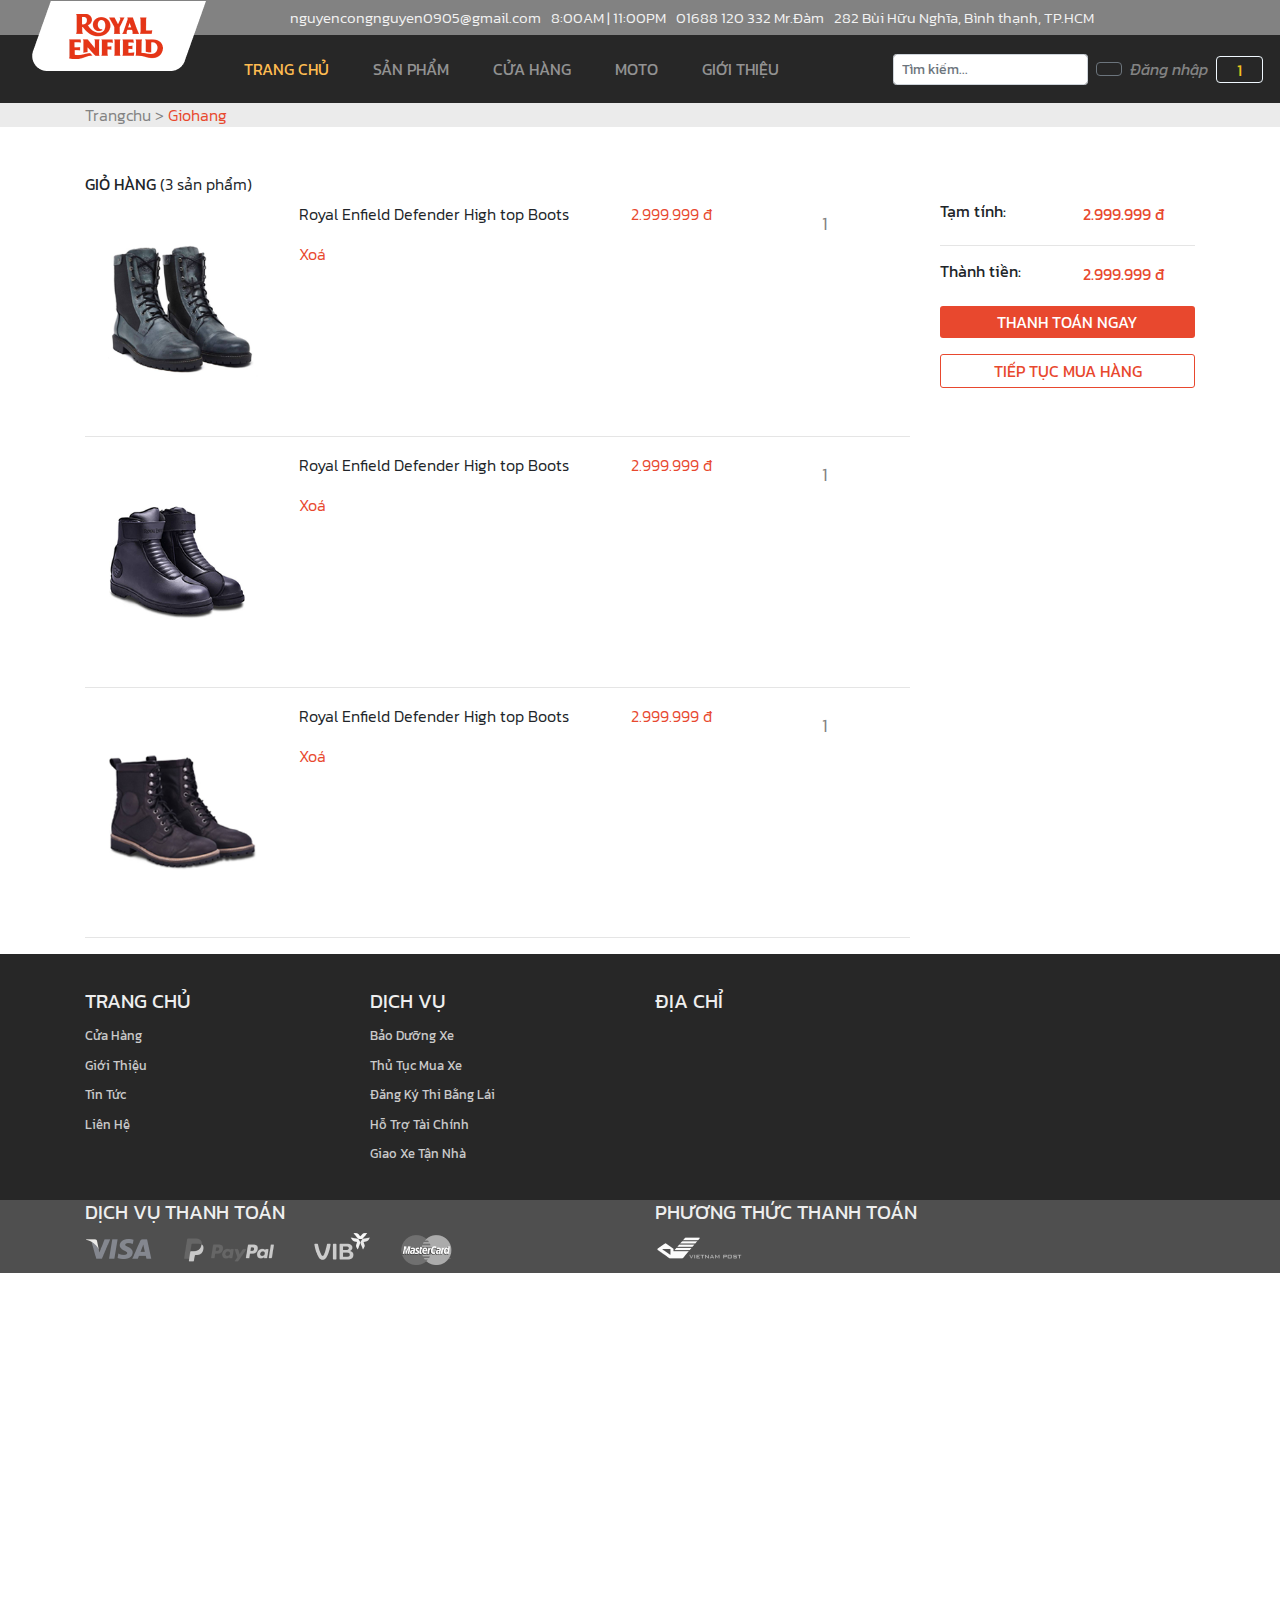
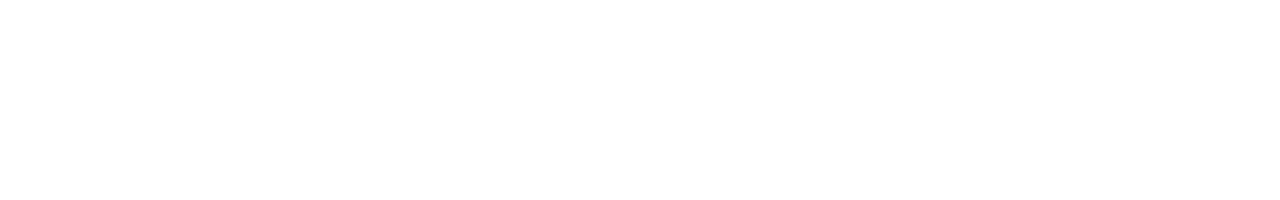
<file: giohang.html>
<!DOCTYPE html>
<html lang="en">

<head>
    <meta charset="UTF-8">
    <meta name="viewport" content="width=device-width, initial-scale=1.0">
    <meta http-equiv="X-UA-Compatible" content="ie=edge">

    <title>Nguyen Cong Nguyen</title>

    <link href="css/bootstrap-4.3.1.css" rel="stylesheet" type="text/css">
    <link href="owlcarousel/assets/owl.carousel.css" rel="stylesheet" type="text/css">
    <link href="owlcarousel/assets/owl.theme.default.css" rel="stylesheet" type="text/css">
    <link href="css/1.css" rel="stylesheet" type="text/css">
    <link rel="stylesheet" href="https://use.fontawesome.com/releases/v5.6.3/css/all.css" integrity="sha384-UHRtZLI+pbxtHCWp1t77Bi1L4ZtiqrqD80Kn4Z8NTSRyMA2Fd33n5dQ8lWUE00s/" crossorigin="anonymous">
    <link href="https://fonts.googleapis.com/css?family=Kanit:300,300i,400,500,700|Saira+Stencil+One&display=swap&subset=vietnamese" rel="stylesheet">
    <!-- đã link font trong bootstrap   -->
</head>

<body>
    <section id="quaylai">
        <div class="container-fluid lienhe container-fluid " >
            <div class="container clearfix">
                <ul class="">
                    <li><i class="fas fa-envelope"></i> <span>nguyencongnguyen0905@gmail.com</span></li>
                    <li><i class="fas fa-clock"> </i><span> 8:00AM | 11:00PM</span></li>
                    <li><i class="fas fa-phone-alt"> </i><span> 01688 120 332 Mr.Đàm</span></li>
                    <li><i class="fas fa-location-arrow"> </i><span> 282 Bùi Hữu Nghĩa, Bình thạnh, TP.HCM</span></li>
                </ul>
            </div>
        </div>
    </section>
    <section id="thanhmenu" class="container-fluid">
        <nav class="navbar navbar-expand-lg navbar-dark bg-den menurs">
            <a class="navbar-brand" href=""><img src="image/logo.png" alt=""></a>
            <button class="navbar-toggler d-lg-none" type="button" data-toggle="collapse" data-target="#collapsibleNavId" aria-controls="collapsibleNavId" aria-expanded="false" aria-label="Toggle navigation">
                            <span class="navbar-toggler-icon"></span>
                        </button>
            <div class="collapse navbar-collapse" id="collapsibleNavId">
                <ul class="navbar-nav mr-auto  mt-2 mt-lg-0">
                    <li class="nav-item active">
                        <a class="nav-link" href="index.html">TRANG CHỦ <span class="sr-only">(current)</span></a>
                    </li>
                    <li class="nav-item">
                        <a class="nav-link" href="sanpham1.html">SẢN PHẨM</a>
                    </li>
                    <li class="nav-item">
                        <a class="nav-link" href="shop1.html">CỬA HÀNG</a>
                    </li>
                    <li class="nav-item">
                        <a class="nav-link" href="#">MOTO</a>
                    </li>
                    <li class="nav-item">
                        <a class="nav-link" href="#">GIỚI THIỆU</a>
                    </li>

                    <!-- <li class="nav-item dropdown">
                                    <a class="nav-link dropdown-toggle" href="#" id="dropdownId" data-toggle="dropdown" aria-haspopup="true" aria-expanded="false">Dropdown</a>
                                    <div class="dropdown-menu" aria-labelledby="dropdownId">
                                        <a class="dropdown-item" href="#">Action 1</a>
                                        <a class="dropdown-item" href="#">Action 2</a>
                                    </div>
                                </li> -->
                </ul>
                <div class="row">
                        <form class="form-inline my-2 my-lg-0 ">
                               
                                        <input class="form-control form-control-sm mr-sm-2 " type="text" placeholder="Tìm kiếm...">
                                        <button class="btn btn-outline-secondary my-2 my-sm-0 " type="submit"><i class="fas fa-search"></i></button>
                                        <div class="dangnhap pl-2 pr-2" id="dangnhap">
                                                <a href="#quaylai"><i>Đăng nhập</i></a></div>
                                        <div class="giohang">
                                            <div class="khunggiohang">
                                                    <a href="giohang.html"  ><i class="fas fa-cart-plus"></i><span> 1</span></a>
                                            </div>
                                        </div>
                               
                                
                        </form>
                </div>


            </div>
        </nav>
    </section>
    <div class="hopthoai p-4 ">
        <p id="close "><i class="fas fa-times position-absolute" id="close"></i></p>
        <div class="row">
            <div class="text-center col-12">
                <h5>Đăng nhập tài khoản</h5>
            </div>
            <div class="col-12">
                <form>
                    <div class="form-group  ">
                        <input type="text" class="form-control-sm form-control" id="formGroupExampleInput" placeholder="Tên đăng nhập">
                        <label for="formGroupExampleInput" class="maudo font-weight-light">email sai định dạng</label>

                    </div>
                    <div class="form-group ">
                        <input type="text" class="form-control-sm form-control" id="formGroupExampleInput2" placeholder="Mật khẩu">
                        <label for="formGroupExampleInput2" class="maudo font-weight-light">mật khẩu chưa đúng</label>
                    </div>
                </form>
            </div>
            <div class="col-lg-6 col-6 col-sm-12 col-12">
                <button type="submit" class="btn btn-danger pl-2">Đăng nhập</button>
                <span class="chua-day-ky ml-3"><a href="#">Đăng ký</a></span>
                <p><a href="#" class="maudo font-weight-light">Quên mật khẩu ?</a></p>
            </div>
            <div class="col-lg-6 col-6 col-sm-12 col-12 login-khac">
                <h6 class="font-weight-light">Hoặc đăng nhập với</h6>
                <p>
                    <span><i class="fab fa-google-plus-g"></i></span>
                    <span><i class="fab fa-facebook-square"></i></span>
                    <span><i class="fab fa-github-square"></i></span>
                </p>
            </div>
        </div>
    </div>
    <section id="dangnhapbg">
        <div id=""></div>
    </section>

    <section class="trang-now" >
        <div class="container">
            <div class=""><p class="font-weight-light"><span class="text-xam">Trangchu ></span> <span class="text-do">Giohang</span></p></div>            
        </div>

    </section>
    <section class="mt-sm-5">
        <div class="container">
            <div class="row">
                <div class="col-12">
                     <h6 >GIỎ HÀNG <span class="font-weight-light">(3 sản phẩm)</span></h6>
                </div>
                <div class="col-md-9 col-sm-12 font-weight-light">
                    <div class="row">
                        <div class="col-lg-3 col-sm-3 col-md-3 col-3">
                            <img src="image/giay1.png" alt="" class="w-100">
                        </div>
                        <div class="col-lg-7 col-sm-7 col-3">
                            <div class="row">
                                    <div class="col-lg-8 col-md-12 col">
                                            <p class="font-weight-light ">Royal Enfield Defender High top Boots</p>
                                            <p class="text-do xoa 	d-md-none d-lg-block ">Xoá</p>
                                    </div>
                                <div class="col-lg-4 col-md-12 text-do">2.999.999 đ</div>
                            </div>
                        </div>
                        <div class="col-lg-2 d-flex soluongbo">
                            <div class="dau-tru p-2"><i class="fas fa-minus "></i></div>
                            <div class="soluong p-2"><p>1</p></div>
                            <div class="dau-cong p-2"><i class="fas  fa-plus"></i></div>
                        </div>

                    </div>
                    <hr>
                    <div class="row">
                            <div class="col-lg-3 col-sm-3 col-md-3 col-3">
                                <img src="image/giay3.png" alt="" class="w-100">
                            </div>
                            <div class="col-lg-7 col-sm-7 col-3">
                                <div class="row">
                                        <div class="col-lg-8 col-md-12 col">
                                                <p class="font-weight-light ">Royal Enfield Defender High top Boots</p>
                                                <p class="text-do xoa 	d-md-none d-lg-block ">Xoá</p>
                                        </div>
                                    <div class="col-lg-4 col-md-12 text-do">2.999.999 đ</div>
                                </div>
                            </div>
                            <div class="col-lg-2 d-flex soluongbo">
                                <div class="dau-tru p-2"><i class="fas fa-minus "></i></div>
                                <div class="soluong p-2"><p>1</p></div>
                                <div class="dau-cong p-2"><i class="fas  fa-plus"></i></div>
                            </div>
    
                        </div>
                        <hr>
                        <div class="row">
                                <div class="col-lg-3 col-sm-3 col-md-3 col-3">
                                    <img src="image/giay2.png" alt="" class="w-100">
                                </div>
                                <div class="col-lg-7 col-sm-7 col-3">
                                    <div class="row">
                                            <div class="col-lg-8 col-md-12 col">
                                                    <p class="font-weight-light ">Royal Enfield Defender High top Boots</p>
                                                    <p class="text-do xoa 	d-md-none d-lg-block ">Xoá</p>
                                            </div>
                                        <div class="col-lg-4 col-md-12 text-do">2.999.999 đ</div>
                                    </div>
                                </div>
                                <div class="col-lg-2 d-flex soluongbo">
                                    <div class="dau-tru p-2"><i class="fas fa-minus "></i></div>
                                    <div class="soluong p-2"><p>1</p></div>
                                    <div class="dau-cong p-2"><i class="fas  fa-plus"></i></div>
                                </div>
        
                            </div>
                            <hr>

                </div>
                <div class="col-md-3 col-sm-12">
                    <div class="row">
                        <div class="col-6"><h6>Tạm tính:</h6></div>
                        <div class="col-6 float-left text-do tam-tinh">2.999.999 đ</div>
                    </div>
                    <hr class="w-100">
                    <div class="row">
                            <div class="col-6"><h6>Thành tiền:</h6></div>
                            <div class="col-6 float-left text-do thanh-tien">2.999.999 đ</div>
                    </div>
                    <div class="box-thanhtoan d-block text-center p-1 mt-3">THANH TOÁN NGAY </div>
                    <div class="box-tieptuc d-block text-center p-1 mt-3"><a href="#">TIẾP TỤC MUA HÀNG</a></div>
                </div>
            </div>
        </div>
    </section>
    <footer id="footer">
        <div class=" footer bg-footer">
            <div class="container-fluid">
                <div class="row">
                        <!-- <div class="col-sm-8 col-lg-6 offset-lg-3 offset-sm-2">
                                <div class="dangky ">
                                    <div class="row">
                                        <p class="col-12">Bạn có muốn là người đầu tiên nhận được những khuyến mại hấp dẫn từ cửa hàng ?</p>
                                        <div class="col-12 col-sm-8">
                                            <div class="box-input">
                                                <input type="text" placeholder="Nhập email của bạn" class="text-secondary nhapemail">
                                            </div>
                                        </div>
                                        <div class="col-12 col-sm-4">
                                            <div class="xacnhan ">
                                                <p>Xác nhận</p>
                                            </div>
                                        </div>
        
                                        <div class="col-12">
                                            <div class="custom-control custom-checkbox mb-3">
                                                <input type="checkbox" class="custom-control-input" id="customCheck" name="example1">
                                                <label class="custom-control-label" for="customCheck">Tôi đồng ý với các điều khoản về đăng ký nhận thông tin. <a href="#" class="fas fa-info-circle"></a>
                                                                     </label>
                                            </div>
                                        </div>
                                    </div>
                                </div>
                        </div> -->
                </div>
                <div class="container">
                        <div class="cacthongtin">
                                <div class="row">
                                    <div class="col-lg-3 col-sm-6 col-6">
                                        <h5>TRANG CHỦ</h5>
                                        <ul>
                                            <li>Cửa Hàng</li>
                                            <li>Giới Thiệu </li>
                                            <li>Tin Tức</li>
                                            <li>Liên Hệ</li>
            
                                        </ul>
                                    </div>
                                    <div class="col-lg-3 col-sm-6 col-6">
                                        <h5>DỊCH VỤ</h5>
                                        <ul>
                                            <li>Bảo Dưỡng Xe</li>
                                            <li>Thủ Tục Mua Xe</li>
                                            <li>Đăng Ký Thi Bằng Lái</li>
                                            <li>Hỗ Trợ Tài Chính</li>
                                            <li>Giao Xe Tận Nhà</li>
                                        </ul>
                                    </div>
                                    <div class="col-lg-6 col-sm-12 col-12">
                                        <h5>ĐỊA CHỈ</h5>
                                        <div class="map">
                                            <iframe src="https://www.google.com/maps/embed?pb=!1m14!1m12!1m3!1d15670.310797249747!2d106.71129648205373!3d10.79940072516294!2m3!1f0!2f0!3f0!3m2!1i1024!2i768!4f13.1!5e0!3m2!1svi!2s!4v1565505904940!5m2!1svi!2s" width="100%" height="100%" frameborder="0"
                                                style="border:0" allowfullscreen></iframe>
                                        </div>
                                    </div>
                                </div>
            
            
                            </div>
                </div>

            </div>

        </div>

    </footer>

    <footer class="thanhtoan">
        <div class="container">
            <div class="row">
                <div class="col-xl-6 col-lg-6 col-md-6 col-sm-12">
                    <h5>DỊCH VỤ THANH TOÁN</h5>
                    <img src="image/footer.png" alt="">
                </div>
                <div class="col-xl-6 col-lg-6 col-md-6 col-sm-12">
                    <h5>PHƯƠNG THỨC THANH TOÁN</h5>
                    <img src="image/footer1.png" alt="">
                </div>
            </div>
        </div>
    </footer>
    <!-- nut quay ve dau -->
    <div class="back-to-top">
        <a href="#dangnhapbg"><i class="fas fa-arrow-circle-up"></i></a>
    </div>
    <!-- ket thuc nut quay ve dau -->

    <script src="js/jquery-3.3.1.min.js"></script>
    <script src="js/popper.min.js"></script>
    <script src="js/bootstrap-4.3.1.js"></script>
    <script src="owlcarousel/owl.carousel.min.js"></script>

    <script src="js/giohang.js"></script>
    <script>
        $('#slider-area').owlCarousel({
            loop: true,
            autoplay: true,

            responsive: {
                0: {
                    items: 1
                },
                600: {
                    items: 1
                },
                1000: {
                    items: 1
                }
            }
        })
        $('.owl-carousel').owlCarousel({
            loop: true,
            autoplay: true,
            responsive: {
                0: {
                    items: 1
                },
                600: {
                    items: 2
                },
                1000: {
                    items: 3
                },
                1100: {
                    items: 4
                },
                1400:{
                    items:5
                }
            }
        })
    </script>
</body>

</html>
</file>
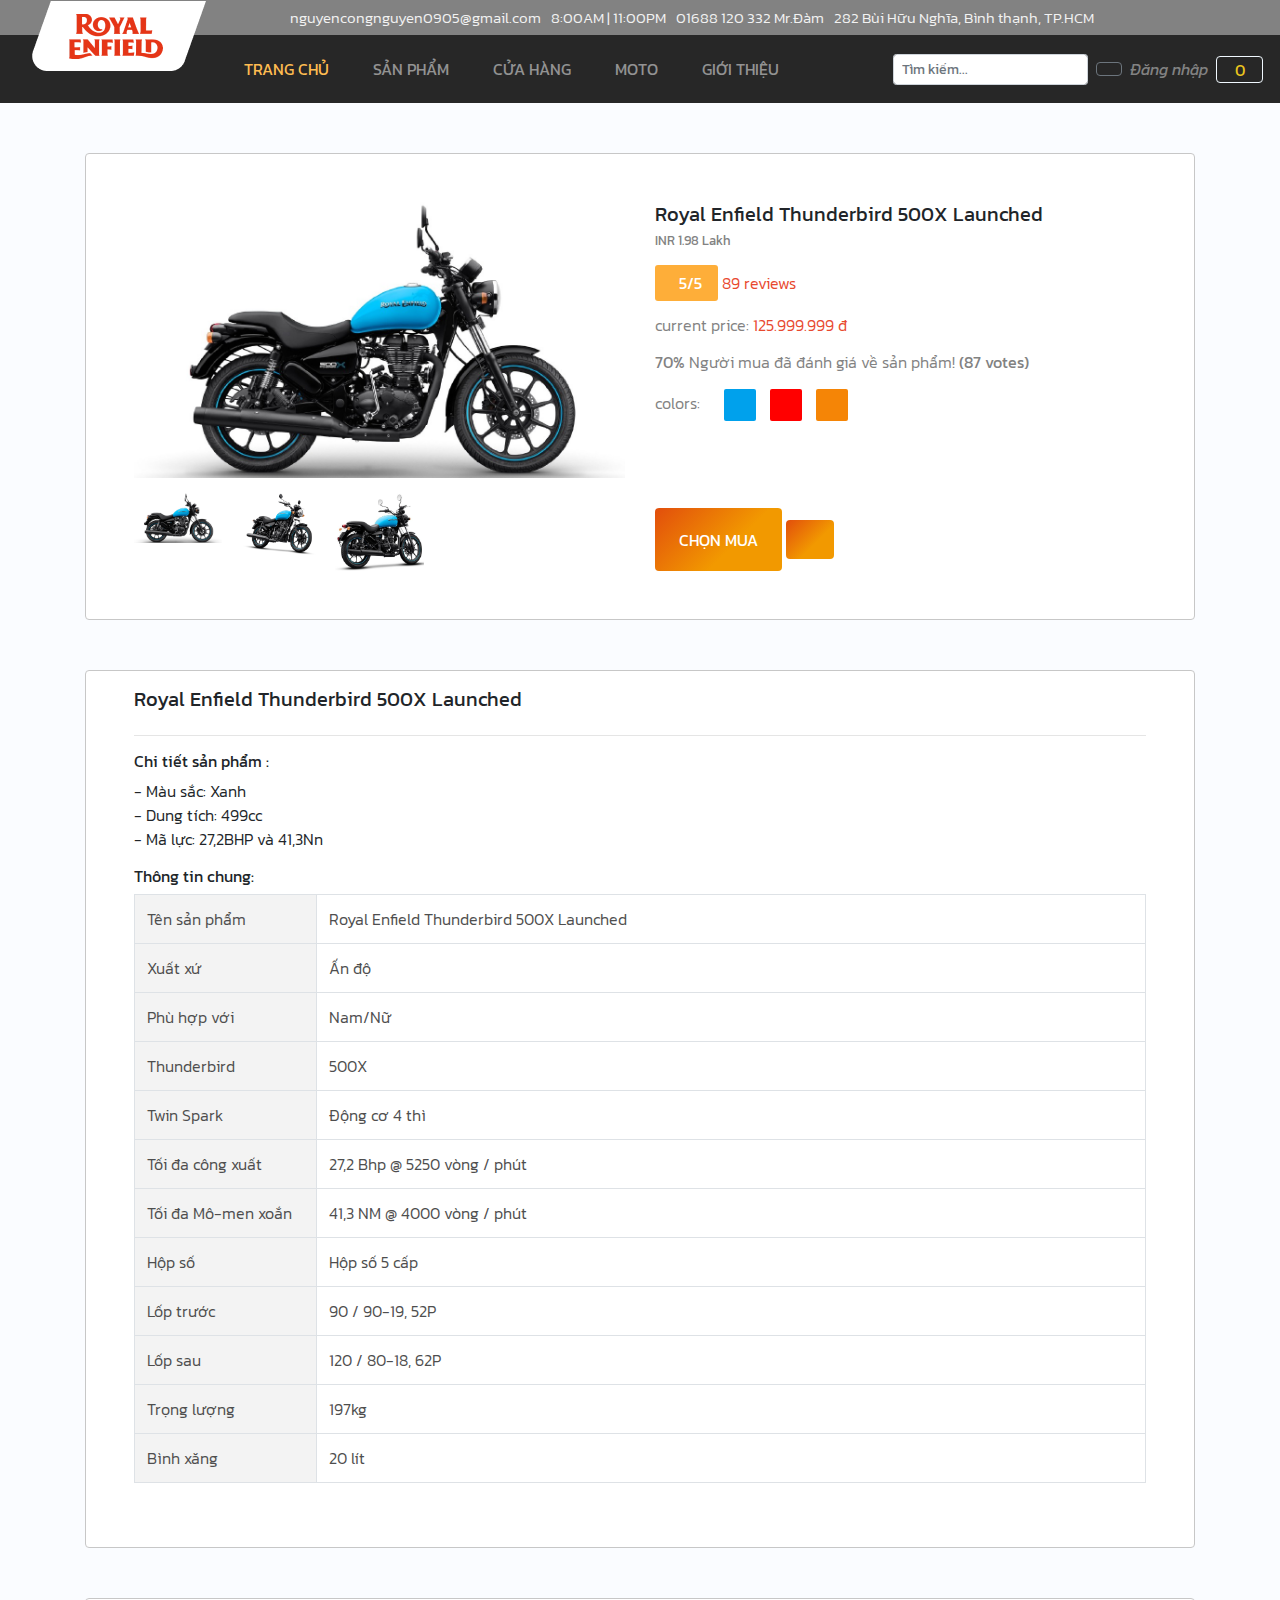
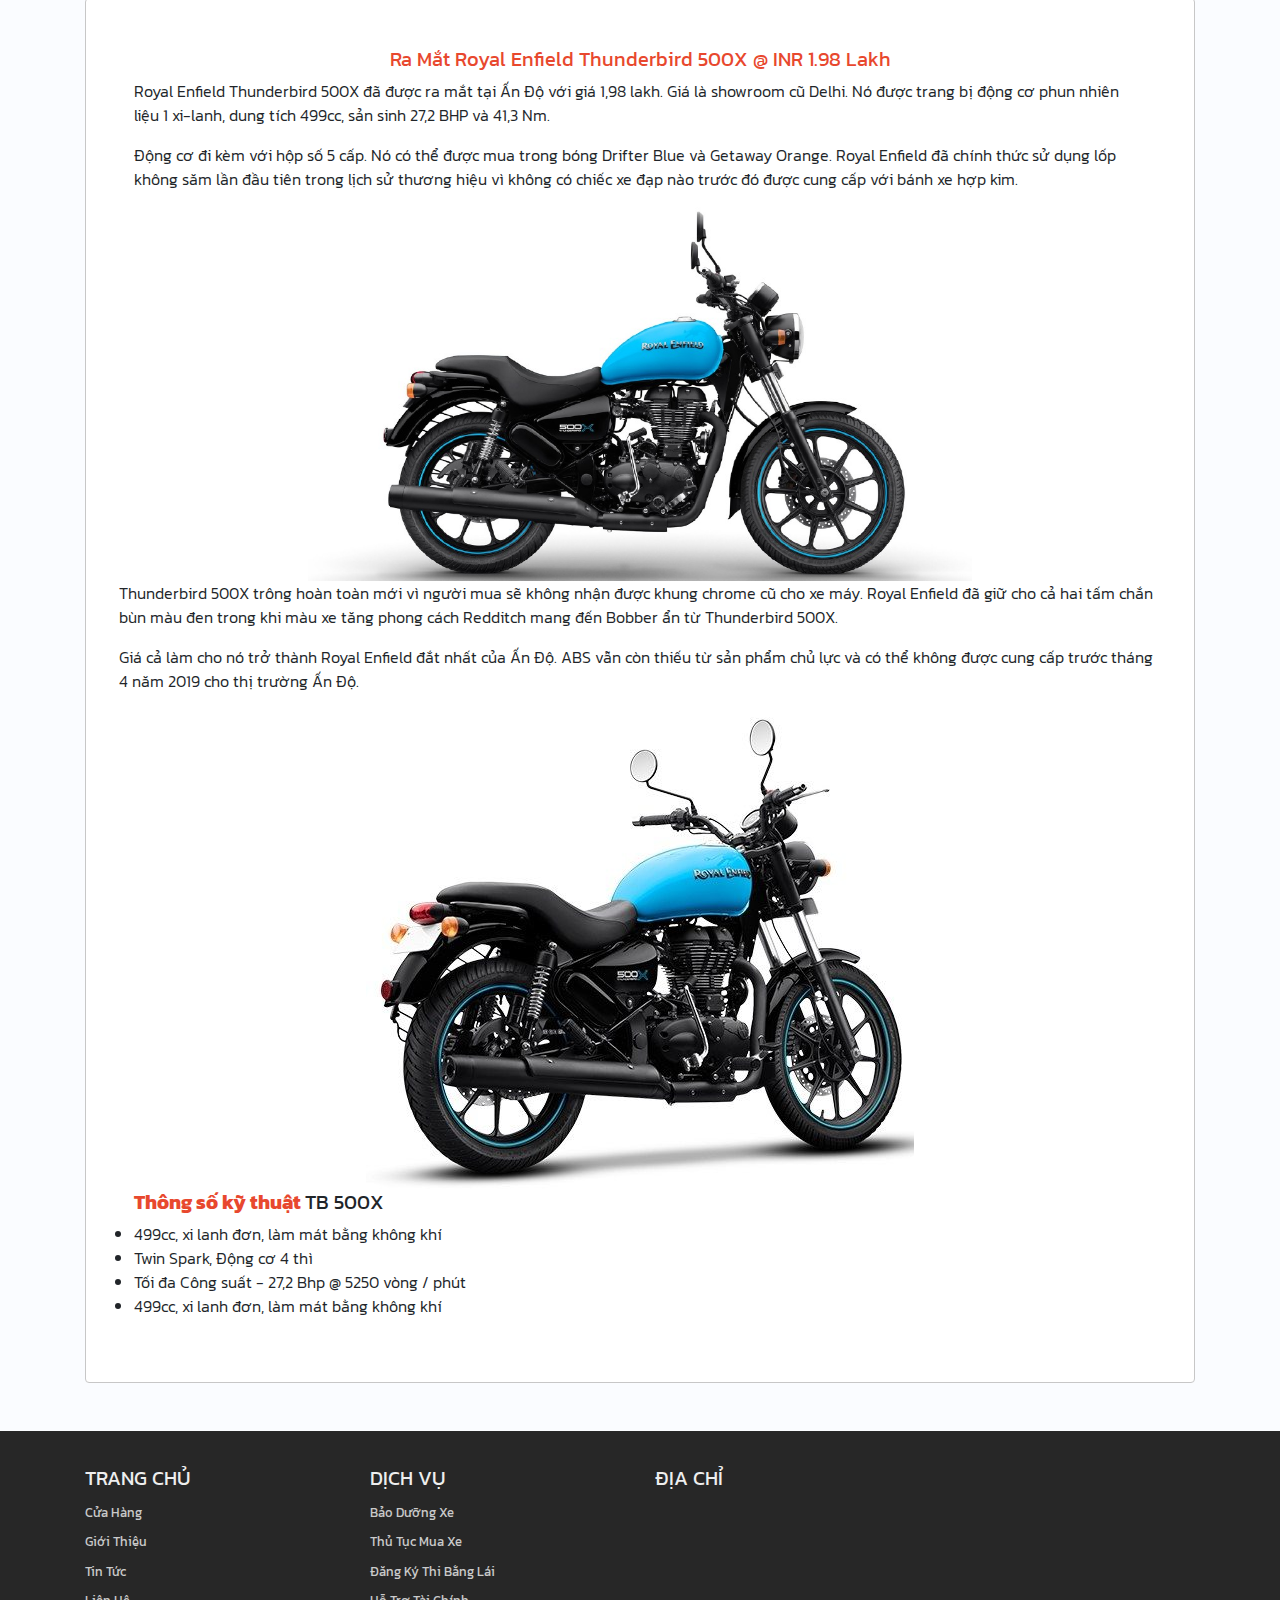
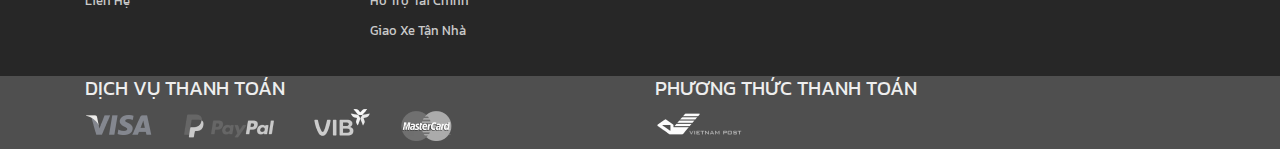
<file: mua-xe-1.html>
<!DOCTYPE html>
<html lang="en">

<head>
    <meta charset="UTF-8">
    <meta name="viewport" content="width=device-width, initial-scale=1.0">
    <meta http-equiv="X-UA-Compatible" content="ie=edge">

    <title>Nguyễn Công Nguyên</title>
    <link href="css/bootstrap-4.3.1.css" rel="stylesheet" type="text/css">
    <link href="owlcarousel/assets/owl.carousel.css" rel="stylesheet" type="text/css">
    <link href="owlcarousel/assets/owl.theme.default.css" rel="stylesheet" type="text/css">
    <link href="css/1.css" rel="stylesheet" type="text/css">
    <link rel="stylesheet" href="https://use.fontawesome.com/releases/v5.6.3/css/all.css" integrity="sha384-UHRtZLI+pbxtHCWp1t77Bi1L4ZtiqrqD80Kn4Z8NTSRyMA2Fd33n5dQ8lWUE00s/" crossorigin="anonymous">
    <link href="https://fonts.googleapis.com/css?family=Kanit:300,300i,400,500,700|Saira+Stencil+One&display=swap&subset=vietnamese" rel="stylesheet">
    <link href="css/detail-product.css" rel="stylesheet" type="text/css" />
    <!-- đã link font trong bootstrap   -->
</head>

<body>
    <section id="quaylai">
        <div class="container-fluid lienhe container-fluid " >
            <div class="container clearfix">
                <ul class="">
                    <li><i class="fas fa-envelope"></i> <span>nguyencongnguyen0905@gmail.com</span></li>
                    <li><i class="fas fa-clock"> </i><span> 8:00AM | 11:00PM</span></li>
                    <li><i class="fas fa-phone-alt"> </i><span> 01688 120 332 Mr.Đàm</span></li>
                    <li><i class="fas fa-location-arrow"> </i><span> 282 Bùi Hữu Nghĩa, Bình thạnh, TP.HCM</span></li>
                </ul>
            </div>
        </div>
    </section>
    <section id="thanhmenu" class="container-fluid">
        <nav class="navbar navbar-expand-lg navbar-dark bg-den menurs">
            <a class="navbar-brand" href=""><img src="image/logo.png" alt=""></a>
            <button class="navbar-toggler d-lg-none" type="button" data-toggle="collapse" data-target="#collapsibleNavId" aria-controls="collapsibleNavId" aria-expanded="false" aria-label="Toggle navigation">
                            <span class="navbar-toggler-icon"></span>
                        </button>
            <div class="collapse navbar-collapse" id="collapsibleNavId">
                <ul class="navbar-nav mr-auto  mt-2 mt-lg-0">
                    <li class="nav-item active">
                        <a class="nav-link" href="index.html">TRANG CHỦ <span class="sr-only">(current)</span></a>
                    </li>
                    <li class="nav-item">
                        <a class="nav-link" href="sanpham1.html">SẢN PHẨM</a>
                    </li>
                    <li class="nav-item">
                        <a class="nav-link" href="shop1.html">CỬA HÀNG</a>
                    </li>
                    <li class="nav-item">
                        <a class="nav-link" href="#">MOTO</a>
                    </li>
                    <li class="nav-item">
                        <a class="nav-link" href="#">GIỚI THIỆU</a>
                    </li>

                    <!-- <li class="nav-item dropdown">
                                    <a class="nav-link dropdown-toggle" href="#" id="dropdownId" data-toggle="dropdown" aria-haspopup="true" aria-expanded="false">Dropdown</a>
                                    <div class="dropdown-menu" aria-labelledby="dropdownId">
                                        <a class="dropdown-item" href="#">Action 1</a>
                                        <a class="dropdown-item" href="#">Action 2</a>
                                    </div>
                                </li> -->
                </ul>
                <div class="row">
                        <form class="form-inline my-2 my-lg-0 ">
                               
                                        <input class="form-control form-control-sm mr-sm-2 " type="text" placeholder="Tìm kiếm...">
                                        <button class="btn btn-outline-secondary my-2 my-sm-0 " type="submit"><i class="fas fa-search"></i></button>
                                        <div class="dangnhap pl-2 pr-2" id="dangnhap">
                                                <a href="#quaylai"><i>Đăng nhập</i></a></div>
                                        <div class="giohang">
                                            <div class="khunggiohang">
                                                    <a href="giohang.html"  ><i class="fas fa-cart-plus"></i><span> 0</span></a>
                                            </div>
                                        </div>
                               
                                
                        </form>
                </div>


            </div>
        </nav>
        
    </section>
    <div class="hopthoai p-4 ">
        <p id="close "><i class="fas fa-times position-absolute" id="close"></i></p>
        <div class="row">
            <div class="text-center col-12">
                <h5>Đăng nhập tài khoản</h5>
            </div>
            <div class="col-12">
                <form>
                    <div class="form-group  ">
                        <input type="text" class="form-control-sm form-control" id="formGroupExampleInput" placeholder="Tên đăng nhập">
                        <label for="formGroupExampleInput" class="maudo font-weight-light">email sai định dạng</label>

                    </div>
                    <div class="form-group ">
                        <input type="text" class="form-control-sm form-control" id="formGroupExampleInput2" placeholder="Mật khẩu">
                        <label for="formGroupExampleInput2" class="maudo font-weight-light">mật khẩu chưa đúng</label>
                    </div>
                </form>
            </div>
            <div class="col-lg-6 col-6 col-sm-12 col-12">
                <button type="submit" class="btn btn-danger pl-2">Đăng nhập</button>
                <span class="chua-day-ky ml-3"><a href="#">Đăng ký</a></span>
                <p><a href="#" class="maudo font-weight-light">Quên mật khẩu ?</a></p>
            </div>
            <div class="col-lg-6 col-6 col-sm-12 col-12 login-khac">
                <h6 class="font-weight-light">Hoặc đăng nhập với</h6>
                <p>
                    <span><i class="fab fa-google-plus-g"></i></span>
                    <span><i class="fab fa-facebook-square"></i></span>
                    <span><i class="fab fa-github-square"></i></span>
                </p>
            </div>
        </div>
    </div>
    <section id="dangnhapbg">
        <div id=""></div>
    </section>

	<div class="container">
		<div class="card">
			<div class="container-fliud">
				<div class="wrapper row">
					<div class="preview col-md-6">
						
						<div class="preview-pic tab-content">
						  <div class="tab-pane active" id="pic-1"><img src="image/mua-xe-xanh-1.jpg" /></div>
						  <div class="tab-pane" id="pic-2"><img src="image/mua-xe-xanh-2.png" /></div>
						  <div class="tab-pane" id="pic-3"><img src="image/mua-xe-xanh-3.jpg" /></div>
						</div>
						<ul class="preview-thumbnail nav nav-tabs"><li class="active"><a data-target="#pic-1" data-toggle="tab"><img src="image/mua-xe-xanh-1.jpg" /></a></li>
						  <li class="active"><a data-target="#pic-2" data-toggle="tab"><img src="image/mua-xe-xanh-2.png" /></a></li>
						  <li><a data-target="#pic-3" data-toggle="tab"><img src="image/mua-xe-xanh-3.jpg" /></a></li>
                          
						 
						</ul>
						
					</div>
					<div class="details col-md-6">
						<h5 class="product-title  ">Royal Enfield Thunderbird 500X Launched<br><small style="font-size:13px;color:var(--mauxam);"> INR 1.98 Lakh</small></h5>
					  <div class="rating">
							<div class="boxrating pl-3 pr-3">
								<p class="mb-0"><i class="fas fa-star mr-2"></i>5/5</p>
							</div>
							<span class="review-no text-do  font-weight-light">89 reviews <i class="fab fa-google-play text-do"></i></span><span class="ml-5"></span> </span>
						</div>
						<h6 class="price text-xam font-weight-light">current price: <span class="text-do">125.999.999 đ</span></h6>
						<p class="vote text-xam font-weight-light"><strong>70%</strong> Người mua đã đánh giá về sản phẩm! <strong>(87 votes)</strong></p>
						<!-- <h6 class="sizes font-weight-light text-xam">Size:
							<span class="size" data-toggle="tooltip" title="small">8</span>
							<span class="size" data-toggle="tooltip" title="medium">9</span>
							<span class="size text-dark" data-toggle="tooltip" title="large">10</span>
							<span class="size" data-toggle="tooltip" title="xtra large">11</span>
						</h6> -->
						<h6 class="colors font-weight-light text-xam">colors:
							<span class="color xanh text-center " data-toggle="tooltip" title="Not In store"> <i class="fas fa-check-circle d-display"></i></span>
							<span class="color do"></span>
							<span class="color den"></span>
						</h6>
						<div class="action">
                            <button class="add-to-cart btn btn-default   d-print-inline-block " id="card-button1" type="button">Chọn mua</button>
                            
							<button class="like btn btn-default"  type="button"><span class="far fa-heart"></span></button>
						</div>
					</div>
				</div>
			</div>
		</div>
	</div>

    <section id="info-product" class="m-5 ">
        <div class="container ">
            <div class="card pt-3">
                <div class="name mb-0"><h5>Royal Enfield Thunderbird 500X Launched</h5></div>
                <hr>
                <h6 class="">Chi tiết sản phẩm :</h6>
                <ul class="font-weight-light chi-tiet">
                    <li>- Màu sắc: Xanh  </li>
                    <li>- Dung tích: 499cc</li>
                    <li>- Mã lực: 27,2BHP và 41,3Nn</li>
                </ul>
                
                <h6 class="">Thông tin chung:</h6>
              <table class="table table-bordered ">
                <div class="table-reponsive font-weight-light">
                        <tbody >
                                <tr class="chung font-weight-light">                             
                                    <td >Tên sản phẩm</td>
                                    <td>Royal Enfield Thunderbird 500X Launched</td>
                                </tr>
                                <tr class="chung font-weight-light">                             
                                        <td >Xuất xứ</td>
                                        <td>Ấn độ</td>
                                </tr>
                                <tr class="chung font-weight-light">                             
                                        <td >Phù hợp với</td>
                                        <td>Nam/Nữ</td>
                                </tr>
                                <tr class="chung font-weight-light">                             
                                        <td >Thunderbird</td>
                                        <td>500X</td>
                                </tr>
                                <tr class="chung font-weight-light">                             
                                        <td >Twin Spark</td>
                                        <td>Động cơ 4 thì</td>
                                </tr>
                                <tr class="chung font-weight-light">                             
                                        <td >Tối đa công xuất</td>
                                        <td> 27,2 Bhp @ 5250 vòng / phút</td>
                                </tr>
                                <tr class="chung font-weight-light">                             
                                        <td >Tối đa Mô-men xoắn</td>
                                        <td> 41,3 NM @ 4000 vòng / phút</td>
                                </tr>
                                <tr class="chung font-weight-light">                             
                                        <td >Hộp số</td>
                                        <td>Hộp số 5 cấp</td>
                                </tr>
                                <tr class="chung font-weight-light">                             
                                        <td >Lốp trước</td>
                                        <td>90 / 90-19, 52P</td>
                                </tr>
                                <tr class="chung font-weight-light">                             
                                        <td >Lốp sau</td>
                                        <td>120 / 80-18, 62P</td>
                                </tr>
                                <tr class="chung font-weight-light">                             
                                        <td >Trọng lượng</td>
                                        <td>197kg</td>
                                </tr>
                                <tr class="chung font-weight-light">                             
                                        <td >Bình xăng</td>
                                        <td>20 lít</td>
                                </tr>
                                
                        </tbody>
                </div>  

              </table>

            </div>
        </div>
    </section>
    <section class="info-chitiet m-5 ">
        <div class="container">
            <div class="card font-weight-light">
                <div class="text-center"><h5 class="text-do">Ra Mắt Royal Enfield Thunderbird 500X @ INR 1.98 Lakh</h5>
                </div>
                <div class="row">
                    <div class="col-md-12">
                            <p>Royal Enfield Thunderbird 500X đã được ra mắt tại Ấn Độ với giá 1,98 lakh. Giá là showroom cũ Delhi. Nó được trang bị động cơ phun nhiên liệu 1 xi-lanh, dung tích 499cc, sản sinh 27,2 BHP và 41,3 Nm.</p>
                            <p>Động cơ đi kèm với hộp số 5 cấp. Nó có thể được mua trong bóng Drifter Blue và Getaway Orange. Royal Enfield đã chính thức sử dụng lốp không săm lần đầu tiên trong lịch sử thương hiệu vì không có chiếc xe đạp nào trước đó được cung cấp với bánh xe hợp kim.</p>
                    </div>
                    <div class="col-md-8 offset-md-2">
                    <img src="image/mua-xe-xanh-1.jpg" alt="" class=" mx-auto d-block">
                    </div>
                    <p>Thunderbird 500X trông hoàn toàn mới vì người mua sẽ không nhận được khung chrome cũ cho xe máy. Royal Enfield đã giữ cho cả hai tấm chắn bùn màu đen trong khi màu xe tăng phong cách Redditch mang đến Bobber ẩn từ Thunderbird 500X.</p>
                    <p>Giá cả làm cho nó trở thành Royal Enfield đắt nhất của Ấn Độ. ABS vẫn còn thiếu từ sản phẩm chủ lực và có thể không được cung cấp trước tháng 4 năm 2019 cho thị trường Ấn Độ.</p>
                    <div class="col-md-8 offset-md-2">
                            <img src="image/mua-xe-xanh-3.jpg" alt="" class=" mx-auto d-block">
                            </div>
                </div>
                <h5><span class="text-do"><strong>Thông số kỹ thuật </strong></span>TB 500X</h5>
                <ul>
                    <li>499cc, xi lanh đơn, làm mát bằng không khí</li>
                    <li>Twin Spark, Động cơ 4 thì</li>
                    <li>Tối đa Công suất - 27,2 Bhp @ 5250 vòng / phút</li>
                    <li>499cc, xi lanh đơn, làm mát bằng không khí</li>
                </ul>
                
                
            </div>
        </div>
    </section>

    <footer id="footer">
        <div class="container-fluid footer bg-footer">
            <div class="container">
                <div class="row">
                </div>
                <div class="cacthongtin">
                    <div class="row">
                        <div class="col-lg-3 col-sm-6 col-6">
                            <h5>TRANG CHỦ</h5>
                            <ul>
                                <li>Cửa Hàng</li>
                                <li>Giới Thiệu </li>
                                <li>Tin Tức</li>
                                <li>Liên Hệ</li>

                            </ul>
                        </div>
                        <div class="col-lg-3 col-sm-6 col-6">
                            <h5>DỊCH VỤ</h5>
                            <ul>
                                <li>Bảo Dưỡng Xe</li>
                                <li>Thủ Tục Mua Xe</li>
                                <li>Đăng Ký Thi Bằng Lái</li>
                                <li>Hỗ Trợ Tài Chính</li>
                                <li>Giao Xe Tận Nhà</li>
                            </ul>
                        </div>
                        <div class="col-lg-6 col-sm-12 col-12">
                            <h5>ĐỊA CHỈ</h5>
                            <div class="map">
                                <iframe src="https://www.google.com/maps/embed?pb=!1m14!1m12!1m3!1d15670.310797249747!2d106.71129648205373!3d10.79940072516294!2m3!1f0!2f0!3f0!3m2!1i1024!2i768!4f13.1!5e0!3m2!1svi!2s!4v1565505904940!5m2!1svi!2s" width="100%" height="100%" frameborder="0"
                                    style="border:0" allowfullscreen></iframe>
                            </div>
                        </div>
                    </div>


                </div>
            </div>

        </div>

    </footer>

    <footer class="thanhtoan">
        <div class="container">
            <div class="row">
                <div class="col-xl-6 col-lg-6 col-md-6 col-sm-12">
                    <h5>DỊCH VỤ THANH TOÁN</h5>
                    <img src="image/footer.png" alt="">
                </div>
                <div class="col-xl-6 col-lg-6 col-md-6 col-sm-12">
                    <h5>PHƯƠNG THỨC THANH TOÁN</h5>
                    <img src="image/footer1.png" alt="">
                </div>
            </div>
        </div>
    </footer>
    <!-- nut quay ve dau -->
    <div class="back-to-top">
        <a href="#dangnhapbg"><i class="fas fa-arrow-circle-up"></i></a>
    </div>
    <!-- ket thuc nut quay ve dau -->

    <script src="js/jquery-3.3.1.min.js"></script>
    <script src="js/popper.min.js"></script>
    <script src="js/bootstrap-4.3.1.js"></script>
    <script src="owlcarousel/owl.carousel.min.js"></script>

    <script>
        $('#slider-area').owlCarousel({
            loop: true,
            autoplay: true,

            responsive: {
                0: {
                    items: 1
                },
                600: {
                    items: 1
                },
                1000: {
                    items: 1
                }
            }
        })
        $('.owl-carousel').owlCarousel({
            loop: true,
            autoplay: true,
            responsive: {
                0: {
                    items: 1
                },
                600: {
                    items: 2
                },
                1000: {
                    items: 4
                },
                1200: {
                    items: 5
                }
            }
        })
    </script>
    <script src="js/2.js"></script>

</body>

</html>
</file>
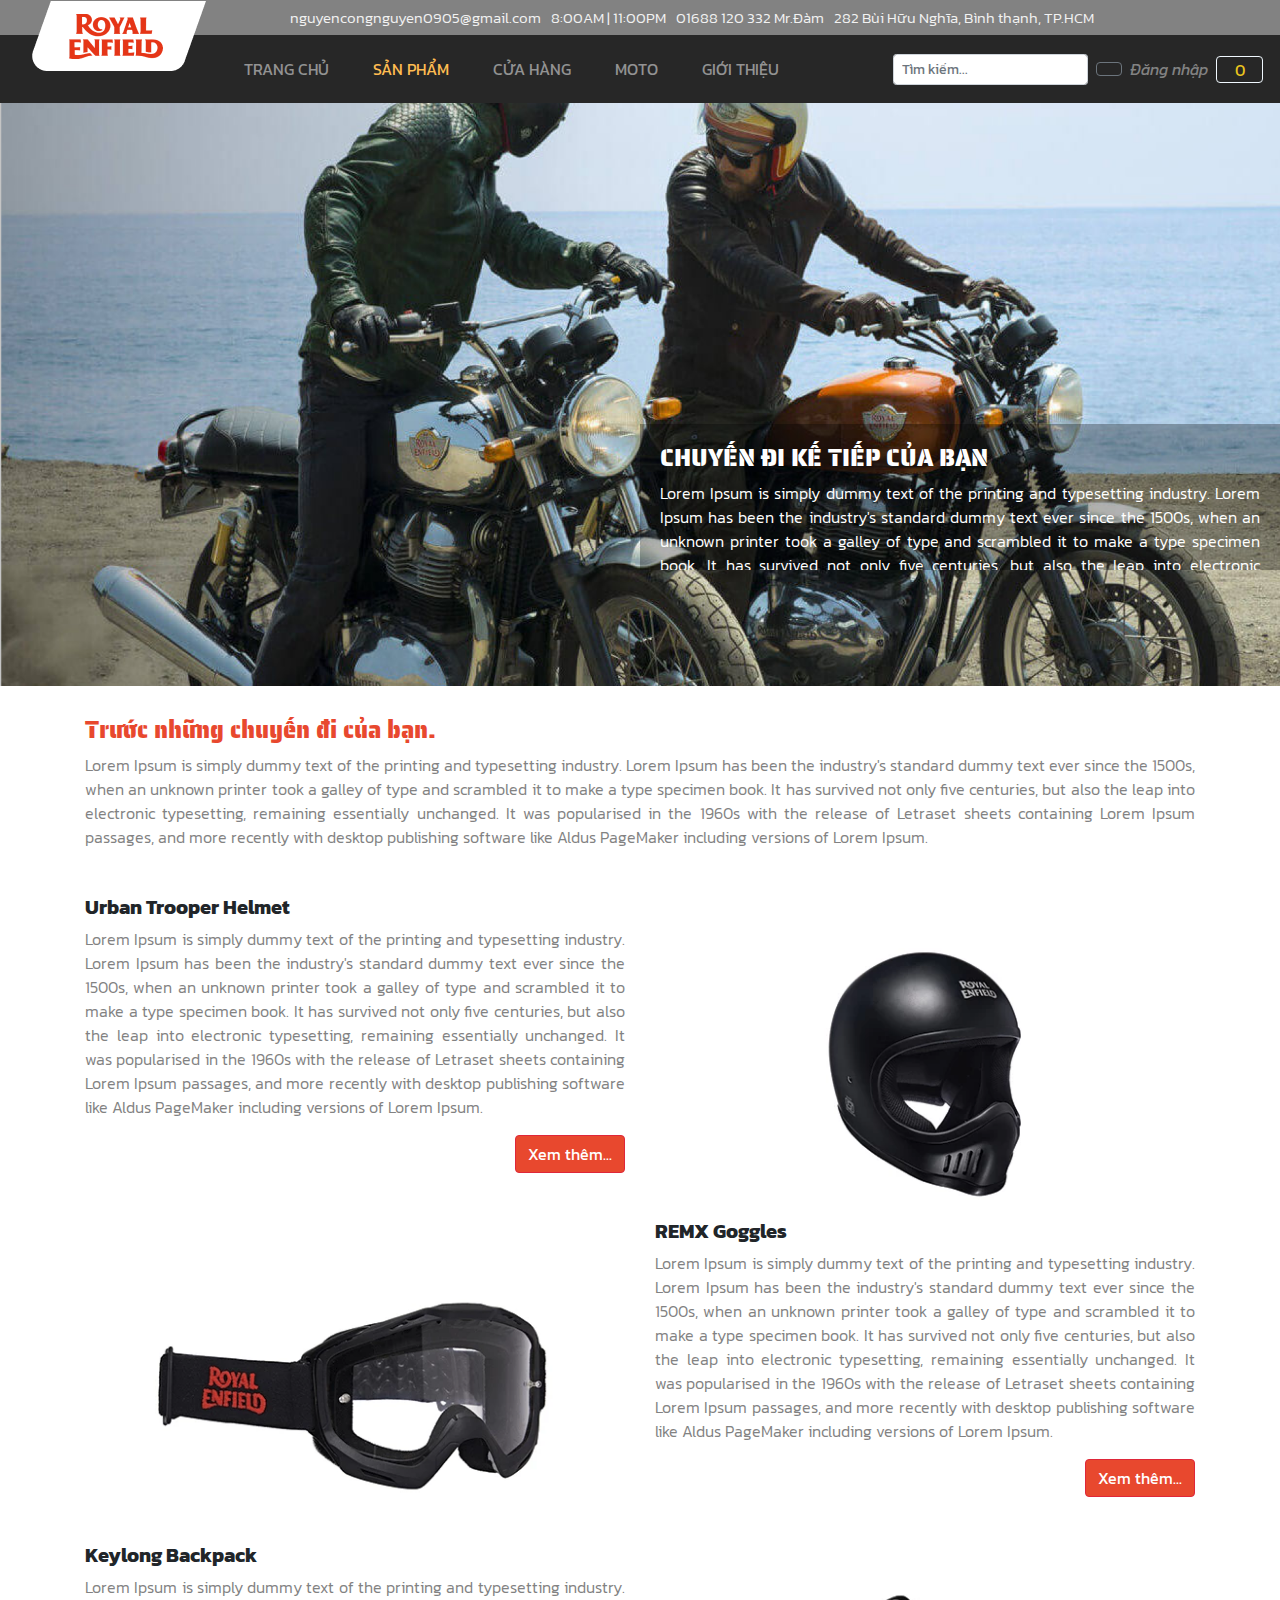
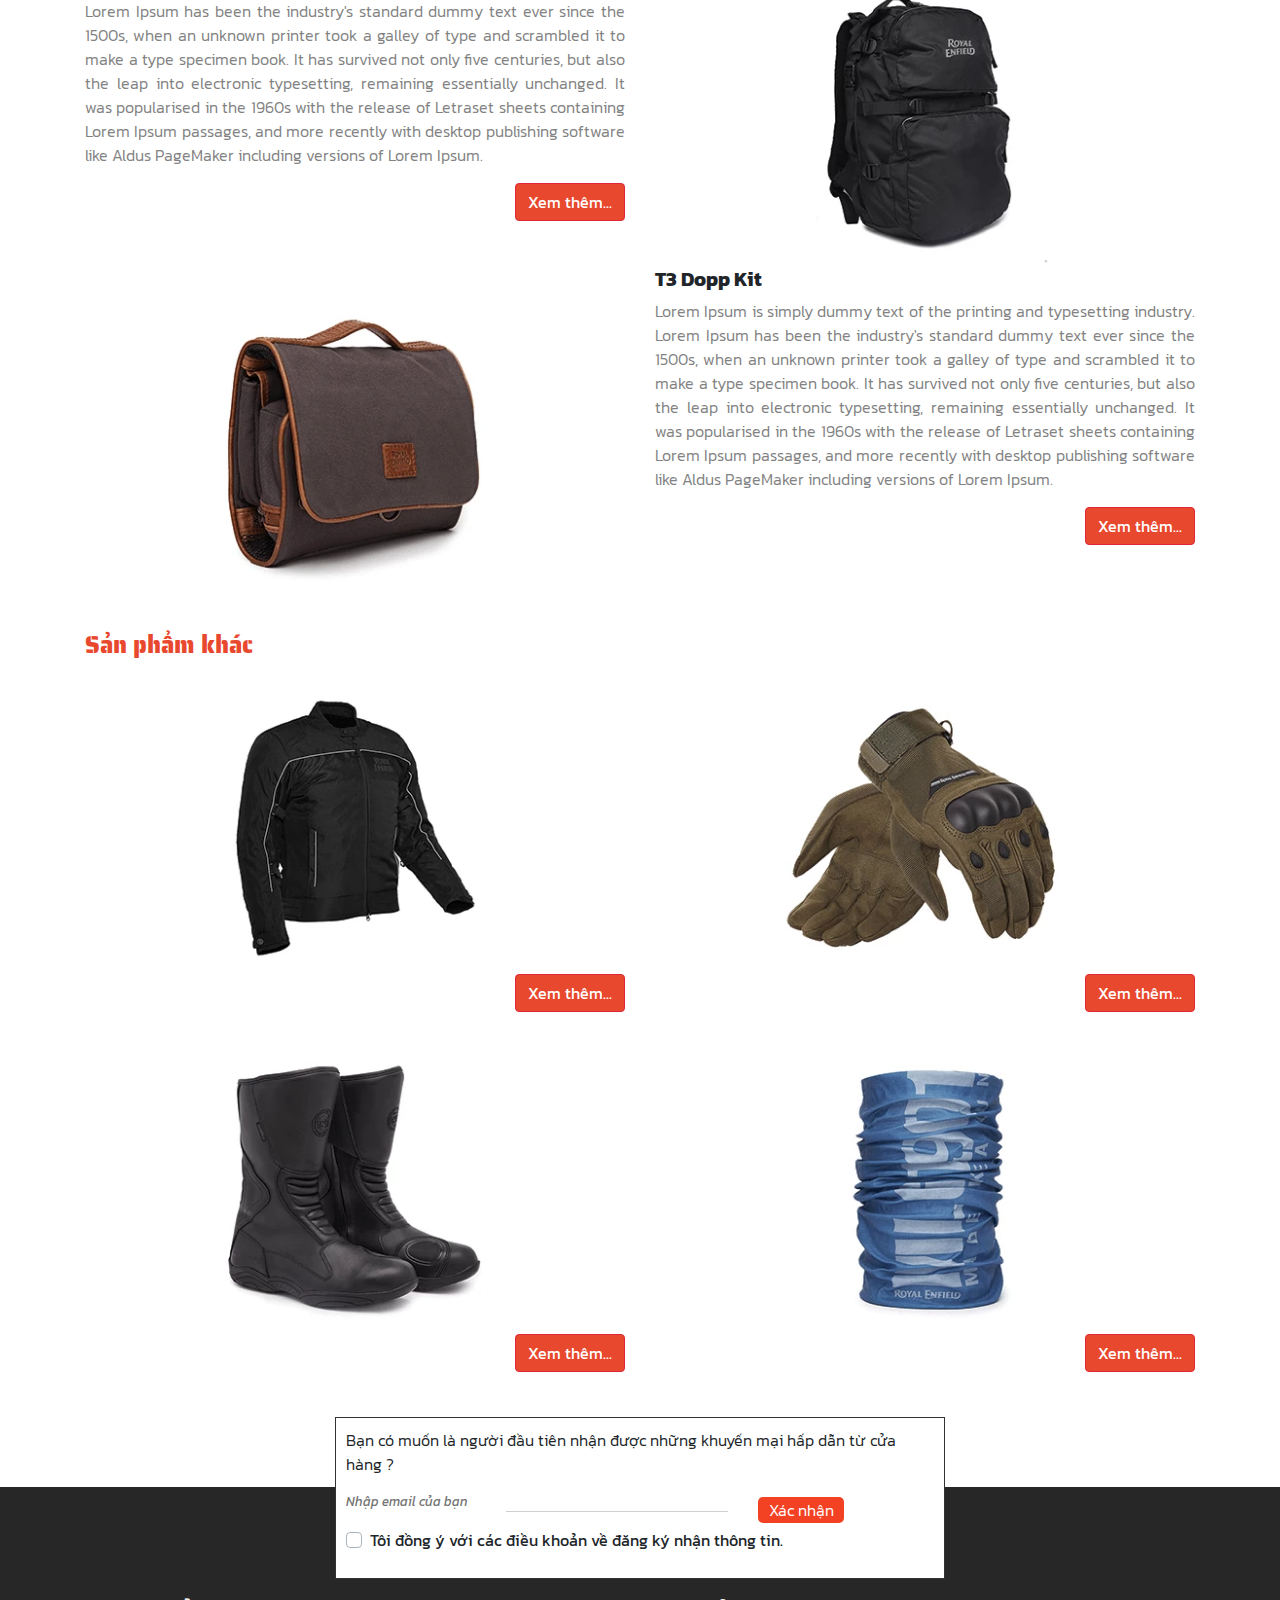
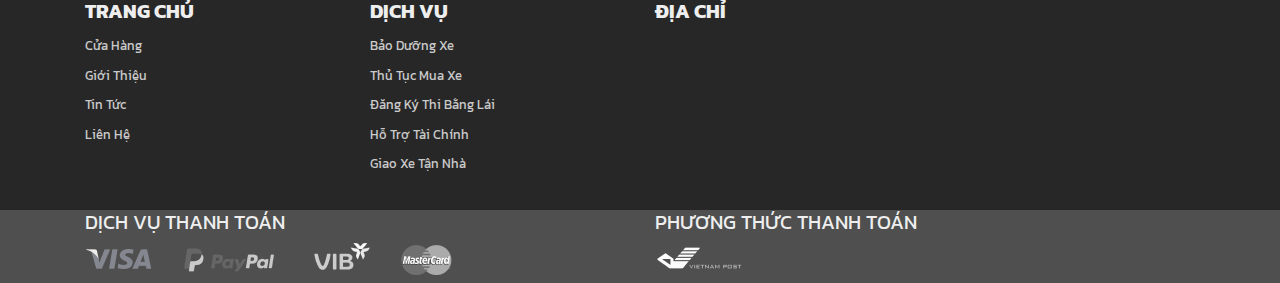
<file: sanpham1.html>
<!DOCTYPE html>
<html lang="en">

<head>
    <meta charset="UTF-8">
    <meta name="viewport" content="width=device-width, initial-scale=1.0">
    <meta http-equiv="X-UA-Compatible" content="ie=edge">

    <title>Cong-nguyen</title>

    <link href="css/bootstrap-4.3.1.css" rel="stylesheet" type="text/css">
    <link href="owlcarousel/assets/owl.carousel.css" rel="stylesheet" type="text/css">
    <link href="owlcarousel/assets/owl.theme.default.css" rel="stylesheet" type="text/css">
    <link href="css/1.css" rel="stylesheet" type="text/css">
	<link href="css/sp.css" rel="stylesheet" type="text/css">
    <link rel="stylesheet" href="https://use.fontawesome.com/releases/v5.6.3/css/all.css" integrity="sha384-UHRtZLI+pbxtHCWp1t77Bi1L4ZtiqrqD80Kn4Z8NTSRyMA2Fd33n5dQ8lWUE00s/" crossorigin="anonymous">
    <link href="https://fonts.googleapis.com/css?family=Kanit:300,300i,400,500,700|Saira+Stencil+One&display=swap&subset=vietnamese" rel="stylesheet">
    <!-- đã link font trong bootstrap   -->
</head>

<body>
    <section id="quaylai">
        <div class="container-fluid lienhe container-fluid " >
            <div class="container clearfix">
                <ul class="">
                    <li><i class="fas fa-envelope"></i> <span>nguyencongnguyen0905@gmail.com</span></li>
                    <li><i class="fas fa-clock"> </i><span> 8:00AM | 11:00PM</span></li>
                    <li><i class="fas fa-phone-alt"> </i><span> 01688 120 332 Mr.Đàm</span></li>
                    <li><i class="fas fa-location-arrow"> </i><span> 282 Bùi Hữu Nghĩa, Bình thạnh, TP.HCM</span></li>
                </ul>
            </div>
        </div>
    </section>
    <section id="thanhmenu" class="container-fluid">
        <nav class="navbar navbar-expand-lg navbar-dark bg-den menurs">
            <a class="navbar-brand" href=""><img src="image/logo.png" alt=""></a>
            <button class="navbar-toggler d-lg-none" type="button" data-toggle="collapse" data-target="#collapsibleNavId" aria-controls="collapsibleNavId" aria-expanded="false" aria-label="Toggle navigation">
                            <span class="navbar-toggler-icon"></span>
                        </button>
            <div class="collapse navbar-collapse" id="collapsibleNavId">
                <ul class="navbar-nav mr-auto  mt-2 mt-lg-0">
                    <li class="nav-item ">
                                <a class="nav-link" href="index.html">TRANG CHỦ <span class="sr-only">(current)</span></a>
                    </li>
                    <li class="nav-item active">
                                <a class="nav-link" href="sanpham1.html">SẢN PHẨM</a>
                    </li>
                    <li class="nav-item">
                                <a class="nav-link" href="shop1.html">CỬA HÀNG</a>
                    </li>
                    <li class="nav-item">
                        <a class="nav-link" href="#">MOTO</a>
                    </li>
                    <li class="nav-item">
                        <a class="nav-link" href="#">GIỚI THIỆU</a>
                    </li>

                    <!-- <li class="nav-item dropdown">
                                    <a class="nav-link dropdown-toggle" href="#" id="dropdownId" data-toggle="dropdown" aria-haspopup="true" aria-expanded="false">Dropdown</a>
                                    <div class="dropdown-menu" aria-labelledby="dropdownId">
                                        <a class="dropdown-item" href="#">Action 1</a>
                                        <a class="dropdown-item" href="#">Action 2</a>
                                    </div>
                                </li> -->
                </ul>
                <div class="row">
                        <form class="form-inline my-2 my-lg-0 ">
                               
                                        <input class="form-control form-control-sm mr-sm-2 " type="text" placeholder="Tìm kiếm...">
                                        <button class="btn btn-outline-secondary my-2 my-sm-0 " type="submit"><i class="fas fa-search"></i></button>
                                        <div class="dangnhap pl-2 pr-2" id="dangnhap">
                                                <a href="#quaylai"><i>Đăng nhập</i></a></div>
                                        <div class="giohang">
                                            <div class="khunggiohang">
                                                    <i class="fas fa-cart-plus"></i><span> 0</span>
                                            </div>
                                        </div>
                               
                                
                        </form>
                </div>


            </div>
        </nav>
    </section>
    <div class="hopthoai p-4 ">
        <p id="close "><i class="fas fa-times position-absolute" id="close"></i></p>
        <div class="row">
            <div class="text-center col-12">
                <h5>Đăng nhập tài khoản</h5>
            </div>
            <div class="col-12">
                <form>
                    <div class="form-group  ">
                        <input type="text" class="form-control-sm form-control" id="formGroupExampleInput" placeholder="Tên đăng nhập">
                        <label for="formGroupExampleInput" class="maudo font-weight-light">email sai định dạng</label>

                    </div>
                    <div class="form-group ">
                        <input type="text" class="form-control-sm form-control" id="formGroupExampleInput2" placeholder="Mật khẩu">
                        <label for="formGroupExampleInput2" class="maudo font-weight-light">mật khẩu chưa đúng</label>
                    </div>
                </form>
            </div>
            <div class="col-lg-6 col-6 col-sm-12 col-12">
                <button type="submit" class="btn btn-danger pl-2">Đăng nhập</button>
                <span class="chua-day-ky ml-3"><a href="#">Đăng ký</a></span>
                <p><a href="#" class="maudo font-weight-light">Quên mật khẩu ?</a></p>
            </div>
            <div class="col-lg-6 col-6 col-sm-12 col-12 login-khac">
                <h6 class="font-weight-light">Hoặc đăng nhập với</h6>
                <p>
                    <span><i class="fab fa-google-plus-g"></i></span>
                    <span><i class="fab fa-facebook-square"></i></span>
                    <span><i class="fab fa-github-square"></i></span>
                </p>
            </div>
        </div>
    </div>
    <section id="dangnhapbg">
        <div id=""></div>
    </section>
    <section id="#sanpham">
            <div class="banner"> <img src="image/banner.png" class="img-responsive">
              <div class="noidungchinh overflow-auto">
                <div class="noidungchinh1">
                  <h4 class="noidung">CHUYẾN ĐI KẾ TIẾP CỦA BẠN</h4>
                  <p class="text-justify">Lorem Ipsum is simply dummy text of the printing and typesetting industry. Lorem Ipsum has been the industry's standard dummy text ever since the 1500s, when an unknown printer took a galley of type and scrambled it to make a type specimen book. It has survived not only five centuries, but also the leap into electronic typesetting, remaining essentially unchanged. It was popularised in the 1960s with the release of Letraset sheets containing Lorem Ipsum passages, and more recently with desktop publishing software like Aldus PageMaker including versions of Lorem Ipsum.</p>
                </div>
              </div>
            </div>
            <div class="container">
              <div class="row">
                <div class="col-12 noidung1">
                  <h4 style="color:var(--maudo); font-family:var(--font1)">Trước những chuyến đi của bạn.</h4>
                  <p class="text-justify mauxam">Lorem Ipsum is simply dummy text of the printing and typesetting industry. Lorem Ipsum has been the industry's standard dummy text ever since the 1500s, when an unknown printer took a galley of type and scrambled it to make a type specimen book. It has survived not only five centuries, but also the leap into electronic typesetting, remaining essentially unchanged. It was popularised in the 1960s with the release of Letraset sheets containing Lorem Ipsum passages, and more recently with desktop publishing software like Aldus PageMaker including versions of Lorem Ipsum.</p>
                </div>
                </div>
                <div class="row">
                  <div class="col-12">
                    <h5>Urban Trooper Helmet</h5>
                  </div>
                  <div class="col-lg-6 col-md-6 col-sm-12">
                    <p class="text-justify mauxam">Lorem Ipsum is simply dummy text of the printing and typesetting industry. Lorem Ipsum has been the industry's standard dummy text ever since the 1500s, when an unknown printer took a galley of type and scrambled it to make a type specimen book. It has survived not only five centuries, but also the leap into electronic typesetting, remaining essentially unchanged. It was popularised in the 1960s with the release of Letraset sheets containing Lorem Ipsum passages, and more recently with desktop publishing software like Aldus PageMaker including versions of Lorem Ipsum.</p>
                    <button type="button" class="btn btn-danger float-right button1">Xem thêm...</button>
                  </div>
                  <div class="col-lg-6 col-md-6 col-sm-12"> <img src="image/Urban Trooper Helmet.png" class="img-responsive hinh" alt=""> </div>
                </div>
                <div class="row">
                  <div class="col-md-6"></div>
                 <div class="col-md-6 col-12">
                    <h5>REMX Goggles</h5>
                  </div>
                  <div class="col-lg-6 col-md-6 col-sm-12"> <img src="image/REMX Goggles.png" class="img-responsive hinh" alt=""> </div>
                  <div class="col-lg-6 col-md-6 col-sm-12">
                    <p class="text-justify mauxam">Lorem Ipsum is simply dummy text of the printing and typesetting industry. Lorem Ipsum has been the industry's standard dummy text ever since the 1500s, when an unknown printer took a galley of type and scrambled it to make a type specimen book. It has survived not only five centuries, but also the leap into electronic typesetting, remaining essentially unchanged. It was popularised in the 1960s with the release of Letraset sheets containing Lorem Ipsum passages, and more recently with desktop publishing software like Aldus PageMaker including versions of Lorem Ipsum.</p>
                    <button type="button" class="btn btn-danger float-right button1">Xem thêm...</button>
                  </div>
                </div>
                <div class="row">
                  <div class="col-12">
                    <h5>Keylong Backpack</h5>
                  </div>
                  <div class="col-lg-6 col-md-6 col-sm-12">
                    <p class="text-justify mauxam">Lorem Ipsum is simply dummy text of the printing and typesetting industry. Lorem Ipsum has been the industry's standard dummy text ever since the 1500s, when an unknown printer took a galley of type and scrambled it to make a type specimen book. It has survived not only five centuries, but also the leap into electronic typesetting, remaining essentially unchanged. It was popularised in the 1960s with the release of Letraset sheets containing Lorem Ipsum passages, and more recently with desktop publishing software like Aldus PageMaker including versions of Lorem Ipsum.</p>
                    <button type="button" class="btn btn-danger float-right button1">Xem thêm...</button>
                  </div>
                  <div class="col-lg-6 col-md-6 col-sm-12"> <img src="image/Keylong Backpack.png" class="img-responsive hinh" alt=""> </div>
                </div>
                <div class="row">
                <div class="col-md-6"></div>
                 <div class="col-md-6 col-12">
                    <h5>T3 Dopp Kit</h5>
                 </div>
                  <div class="col-lg-6 col-md-6 col-sm-12"> <img src="image/T3 Dopp Kit.png" class="img-responsive hinh" alt=""> </div>
                  <div class="col-lg-6 col-md-6 col-sm-12">
                    <p class="text-justify mauxam">Lorem Ipsum is simply dummy text of the printing and typesetting industry. Lorem Ipsum has been the industry's standard dummy text ever since the 1500s, when an unknown printer took a galley of type and scrambled it to make a type specimen book. It has survived not only five centuries, but also the leap into electronic typesetting, remaining essentially unchanged. It was popularised in the 1960s with the release of Letraset sheets containing Lorem Ipsum passages, and more recently with desktop publishing software like Aldus PageMaker including versions of Lorem Ipsum.</p>
                    <button type="button" class="btn btn-danger float-right button1">Xem thêm...</button>
                  </div>
                </div>
                <div class="row">
                <div class="col-12 maudo noidung2">
                  <h4 style="color:var(--maudo); font-family:var(--font1)">Sản phẩm khác</h4>
                </div>
                <div class="sp col-6"> <img src="image/Explorer Riding Jacket V2.png" style="width:100%" alt="">
                  <button type="button" class="btn btn-danger float-right">Xem thêm...</button>
                </div>
                <div class="sp col-6"> <img src="image/Military Gloves.png" style="width:100%" alt="">
                  <button type="button" class="btn btn-danger float-right">Xem thêm...</button>
                </div>
                <div class="sp col-6"> <img src="image/Explorer Touring Boots.png" style="width:100%" alt="">
                  <button type="button" class="btn btn-danger float-right">Xem thêm...</button>
                </div>
                <div class="sp col-6"> <img src="image/MLG Headgear.png" style="width:100%" alt="">
                  <button type="button" class="btn btn-danger float-right">Xem thêm...</button>
                </div>
              </div>
              </div>
            <div style="height: 100px"></div>
          </section>



    <footer id="footer">
        <div class=" footer bg-footer">
            <div class="container-fluid">
                <div class="row">
                        <div class="col-sm-8 col-lg-6 offset-lg-3 offset-sm-2">
                                <div class="dangky ">
                                    <div class="row">
                                        <p class="col-12">Bạn có muốn là người đầu tiên nhận được những khuyến mại hấp dẫn từ cửa hàng ?</p>
                                        <div class="col-12 col-sm-8">
                                            <div class="box-input">
                                                <input type="text" placeholder="Nhập email của bạn" class="text-secondary nhapemail">
                                            </div>
                                        </div>
                                        <div class="col-12 col-sm-4">
                                            <div class="xacnhan ">
                                                <p>Xác nhận</p>
                                            </div>
                                        </div>
        
                                        <div class="col-12">
                                            <div class="custom-control custom-checkbox mb-3">
                                                <input type="checkbox" class="custom-control-input" id="customCheck" name="example1">
                                                <label class="custom-control-label" for="customCheck">Tôi đồng ý với các điều khoản về đăng ký nhận thông tin. <a href="#" class="fas fa-info-circle"></a>
                                                                     </label>
                                            </div>
                                        </div>
                                    </div>
                                </div>
                        </div>
                </div>
                <div class="container">
                        <div class="cacthongtin">
                                <div class="row">
                                    <div class="col-lg-3 col-sm-6 col-6">
                                        <h5>TRANG CHỦ</h5>
                                        <ul>
                                            <li>Cửa Hàng</li>
                                            <li>Giới Thiệu </li>
                                            <li>Tin Tức</li>
                                            <li>Liên Hệ</li>
            
                                        </ul>
                                    </div>
                                    <div class="col-lg-3 col-sm-6 col-6">
                                        <h5>DỊCH VỤ</h5>
                                        <ul>
                                            <li>Bảo Dưỡng Xe</li>
                                            <li>Thủ Tục Mua Xe</li>
                                            <li>Đăng Ký Thi Bằng Lái</li>
                                            <li>Hỗ Trợ Tài Chính</li>
                                            <li>Giao Xe Tận Nhà</li>
                                        </ul>
                                    </div>
                                    <div class="col-lg-6 col-sm-12 col-12">
                                        <h5>ĐỊA CHỈ</h5>
                                        <div class="map">
                                            <iframe src="https://www.google.com/maps/embed?pb=!1m14!1m12!1m3!1d15670.310797249747!2d106.71129648205373!3d10.79940072516294!2m3!1f0!2f0!3f0!3m2!1i1024!2i768!4f13.1!5e0!3m2!1svi!2s!4v1565505904940!5m2!1svi!2s" width="100%" height="100%" frameborder="0"
                                                style="border:0" allowfullscreen></iframe>
                                        </div>
                                    </div>
                                </div>
            
            
                            </div>
                </div>

            </div>

        </div>

    </footer>

    <footer class="thanhtoan">
        <div class="container">
            <div class="row">
                <div class="col-xl-6 col-lg-6 col-md-6 col-sm-12">
                    <h5>DỊCH VỤ THANH TOÁN</h5>
                    <img src="image/footer.png" alt="">
                </div>
                <div class="col-xl-6 col-lg-6 col-md-6 col-sm-12">
                    <h5>PHƯƠNG THỨC THANH TOÁN</h5>
                    <img src="image/footer1.png" alt="">
                </div>
            </div>
        </div>
    </footer>
    <!-- nut quay ve dau -->
    <div class="back-to-top">
        <a href="#dangnhapbg"><i class="fas fa-arrow-circle-up"></i></a>
    </div>
    <!-- ket thuc nut quay ve dau -->

    <script src="js/jquery-3.3.1.min.js"></script>
    <script src="js/popper.min.js"></script>
    <script src="js/bootstrap-4.3.1.js"></script>
    <script src="owlcarousel/owl.carousel.min.js"></script>

    <script src="js/2.js"></script>
    <script>
        $('#slider-area').owlCarousel({
            loop: true,
            autoplay: true,

            responsive: {
                0: {
                    items: 1
                },
                600: {
                    items: 1
                },
                1000: {
                    items: 1
                }
            }
        })
        $('.owl-carousel').owlCarousel({
            loop: true,
            autoplay: true,
            responsive: {
                0: {
                    items: 1
                },
                600: {
                    items: 2
                },
                1000: {
                    items: 3
                },
                1100: {
                    items: 4
                },
                1400:{
                    items:5
                }
            }
        })
    </script>
    <script>$enable-responsive-font-sizes</script>
</body>

</html>
</file>
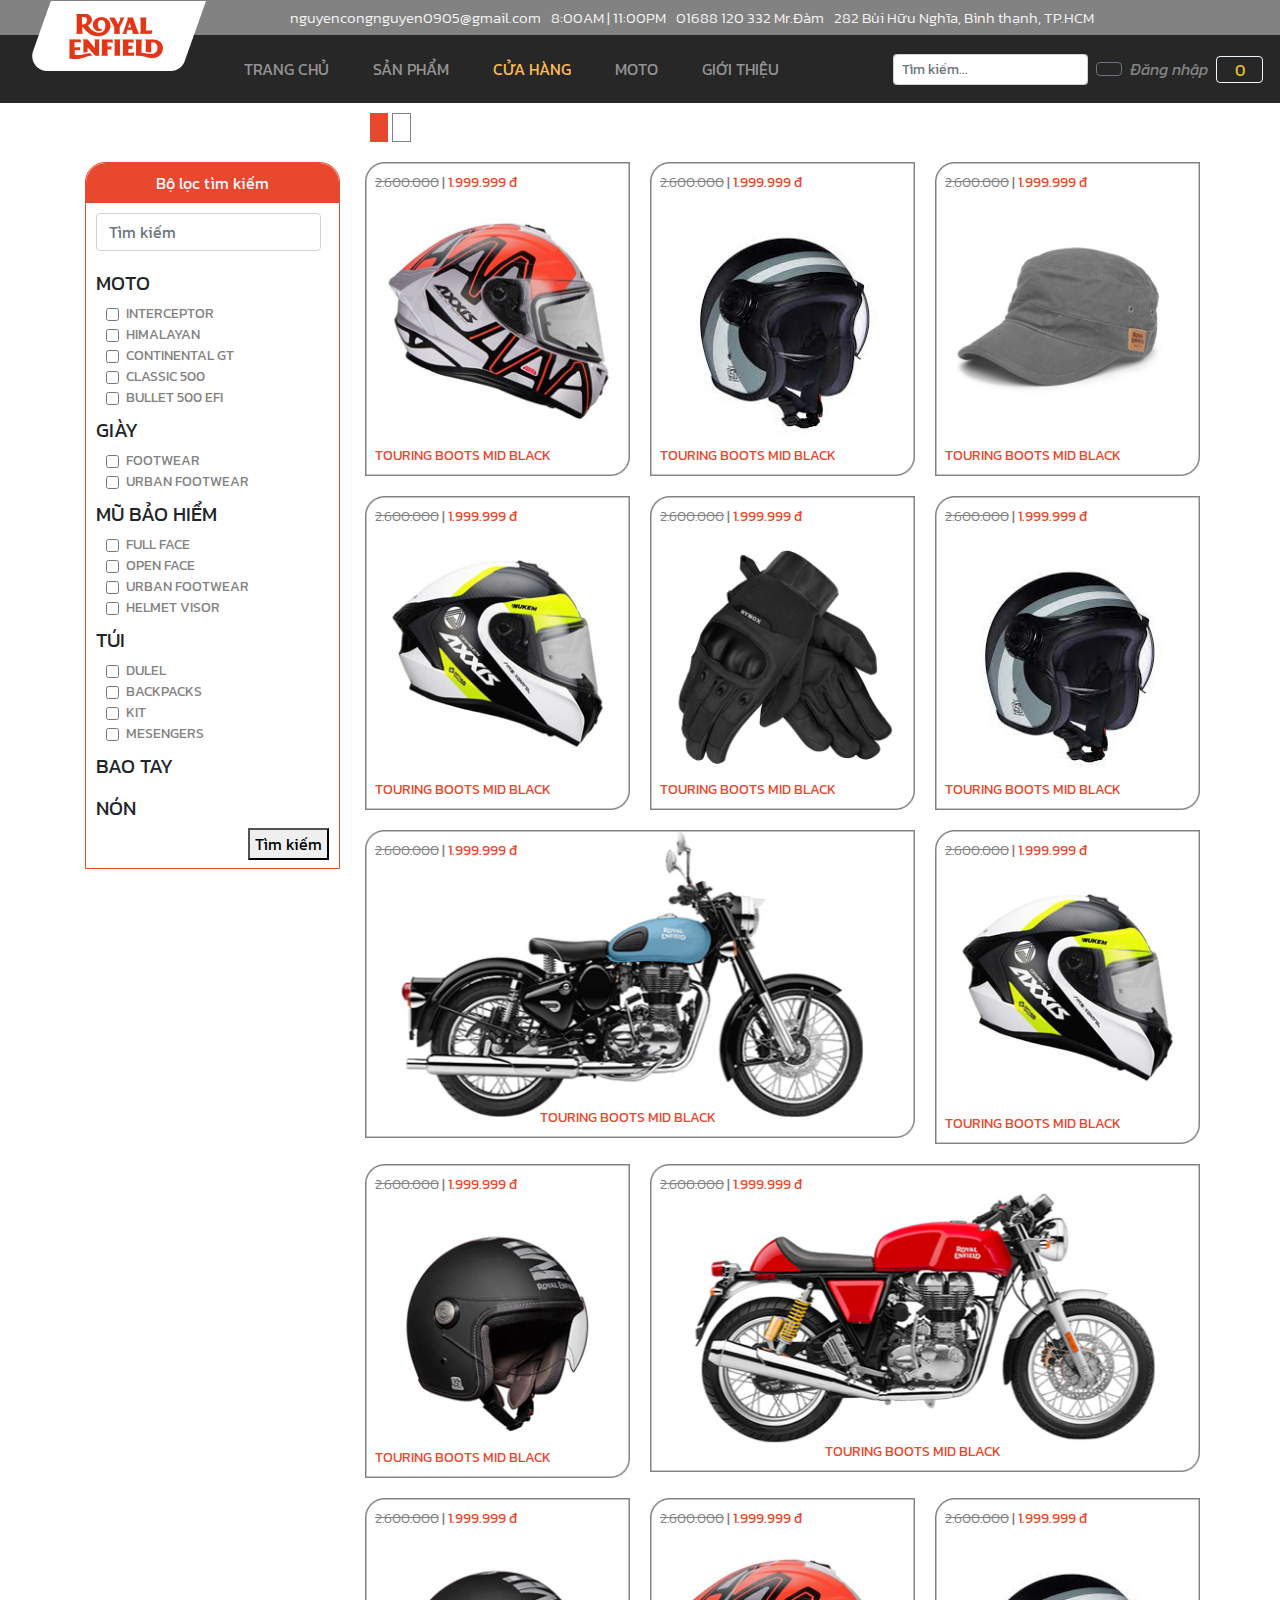
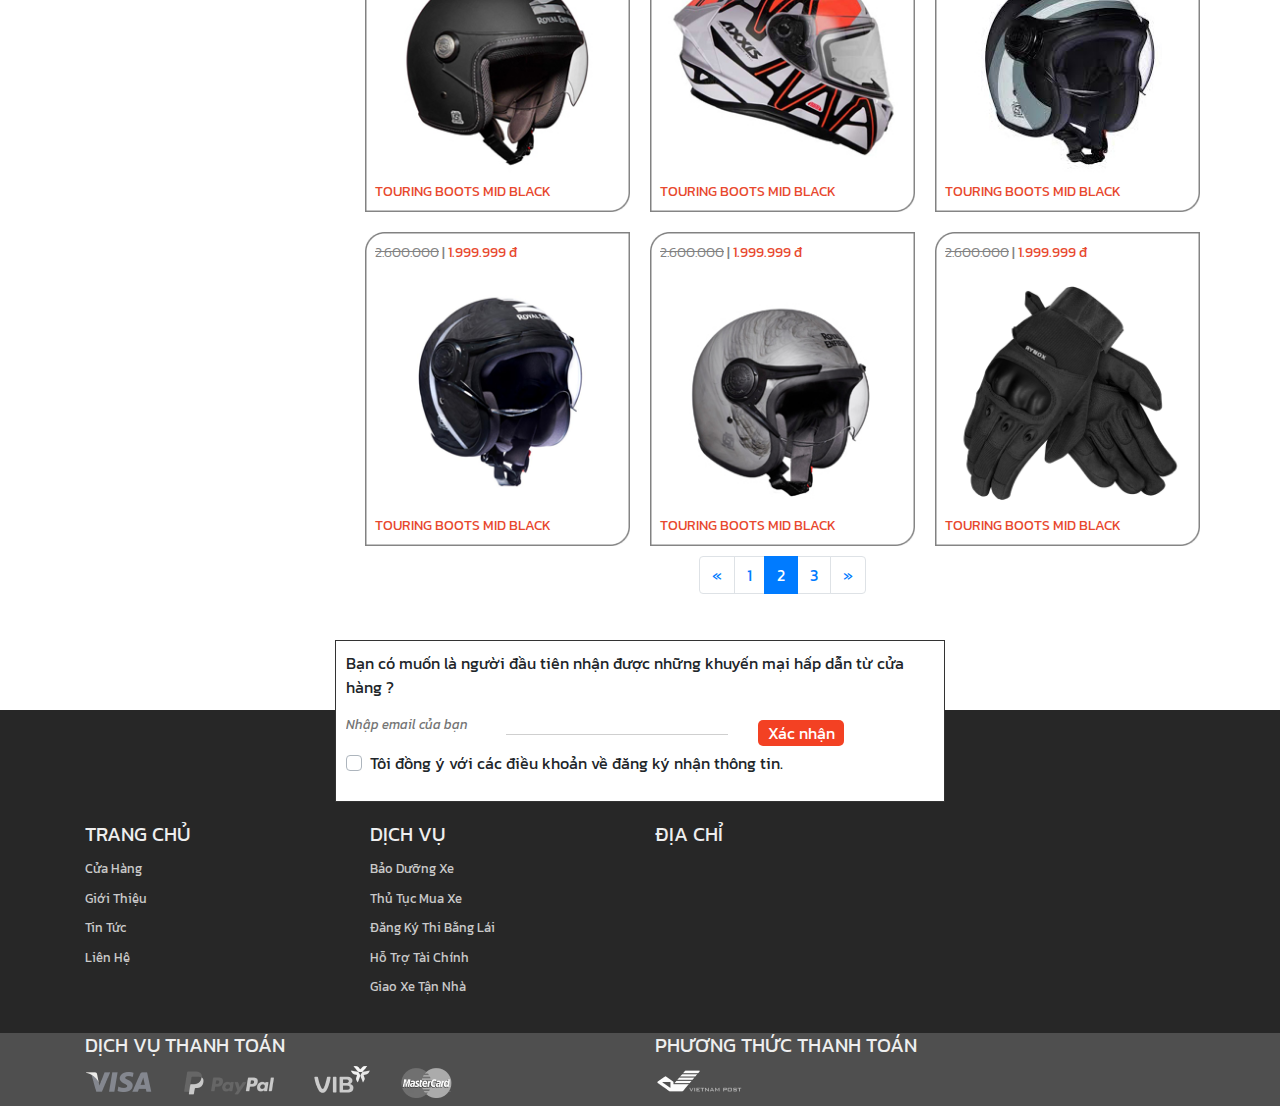
<file: shop1.html>
<!DOCTYPE html>
<html lang="en">

<head>
    <meta charset="UTF-8">
    <meta name="viewport" content="width=device-width, initial-scale=1.0">
    <meta http-equiv="X-UA-Compatible" content="ie=edge">

    <title>Cong-nguyen</title>

    <link href="css/bootstrap-4.3.1.css" rel="stylesheet" type="text/css">
    <link href="owlcarousel/assets/owl.carousel.css" rel="stylesheet" type="text/css">
    <link href="owlcarousel/assets/owl.theme.default.css" rel="stylesheet" type="text/css">
    <link href="css/1.css" rel="stylesheet" type="text/css">
	<link href="css/shop.css" rel="stylesheet" type="text/css">
    <link rel="stylesheet" href="https://use.fontawesome.com/releases/v5.6.3/css/all.css" integrity="sha384-UHRtZLI+pbxtHCWp1t77Bi1L4ZtiqrqD80Kn4Z8NTSRyMA2Fd33n5dQ8lWUE00s/" crossorigin="anonymous">
    <link href="https://fonts.googleapis.com/css?family=Kanit:300,300i,400,500,700|Saira+Stencil+One&display=swap&subset=vietnamese" rel="stylesheet">
    <!-- đã link font trong bootstrap   -->
</head>

<body>
    <section id="quaylai">
        <div class="container-fluid lienhe container-fluid " >
            <div class="container clearfix">
                <ul class="">
                    <li><i class="fas fa-envelope"></i> <span>nguyencongnguyen0905@gmail.com</span></li>
                    <li><i class="fas fa-clock"> </i><span> 8:00AM | 11:00PM</span></li>
                    <li><i class="fas fa-phone-alt"> </i><span> 01688 120 332 Mr.Đàm</span></li>
                    <li><i class="fas fa-location-arrow"> </i><span> 282 Bùi Hữu Nghĩa, Bình thạnh, TP.HCM</span></li>
                </ul>
            </div>
        </div>
    </section>
    <section id="thanhmenu" class="container-fluid">
        <nav class="navbar navbar-expand-lg navbar-dark bg-den menurs">
            <a class="navbar-brand" href=""><img src="image/logo.png" alt=""></a>
            <button class="navbar-toggler d-lg-none" type="button" data-toggle="collapse" data-target="#collapsibleNavId" aria-controls="collapsibleNavId" aria-expanded="false" aria-label="Toggle navigation">
                            <span class="navbar-toggler-icon"></span>
                        </button>
            <div class="collapse navbar-collapse" id="collapsibleNavId">
                <ul class="navbar-nav mr-auto  mt-2 mt-lg-0">
                    <li class="nav-item ">
                        <a class="nav-link" href="index.html">TRANG CHỦ <span class="sr-only">(current)</span></a>
                    </li>
                    <li class="nav-item">
                        <a class="nav-link" href="sanpham1.html">SẢN PHẨM</a>
                    </li>
                    <li class="nav-item active">
                        <a class="nav-link" href="shop1.html">CỬA HÀNG</a>
                    </li>
                    <li class="nav-item">
                        <a class="nav-link" href="#">MOTO</a>
                    </li>
                    <li class="nav-item">
                        <a class="nav-link" href="#">GIỚI THIỆU</a>
                    </li>

                    <!-- <li class="nav-item dropdown">
                                    <a class="nav-link dropdown-toggle" href="#" id="dropdownId" data-toggle="dropdown" aria-haspopup="true" aria-expanded="false">Dropdown</a>
                                    <div class="dropdown-menu" aria-labelledby="dropdownId">
                                        <a class="dropdown-item" href="#">Action 1</a>
                                        <a class="dropdown-item" href="#">Action 2</a>
                                    </div>
                                </li> -->
                </ul>
                <div class="row">
                        <form class="form-inline my-2 my-lg-0 ">
                               
                                        <input class="form-control form-control-sm mr-sm-2 " type="text" placeholder="Tìm kiếm...">
                                        <button class="btn btn-outline-secondary my-2 my-sm-0 " type="submit"><i class="fas fa-search"></i></button>
                                        <div class="dangnhap pl-2 pr-2" id="dangnhap">
                                                <a href="#quaylai"><i>Đăng nhập</i></a></div>
                                        <div class="giohang">
                                            <div class="khunggiohang">
                                                    <a href="sanpham.html"  ><i class="fas fa-cart-plus"></i><span> 0</span></a>
                                            </div>
                                        </div>
                               
                                
                        </form>
                </div>


            </div>
        </nav>
    </section>
    <div class="hopthoai p-4 ">
        <p id="close "><i class="fas fa-times position-absolute" id="close"></i></p>
        <div class="row">
            <div class="text-center col-12">
                <h5>Đăng nhập tài khoản</h5>
            </div>
            <div class="col-12">
                <form>
                    <div class="form-group  ">
                        <input type="text" class="form-control-sm form-control" id="formGroupExampleInput" placeholder="Tên đăng nhập">
                        <label for="formGroupExampleInput" class="maudo font-weight-light">email sai định dạng</label>

                    </div>
                    <div class="form-group ">
                        <input type="text" class="form-control-sm form-control" id="formGroupExampleInput2" placeholder="Mật khẩu">
                        <label for="formGroupExampleInput2" class="maudo font-weight-light">mật khẩu chưa đúng</label>
                    </div>
                </form>
            </div>
            <div class="col-lg-6 col-6 col-sm-12 col-12">
                <button type="submit" class="btn btn-danger pl-2">Đăng nhập</button>
                <span class="chua-day-ky ml-3"><a href="#">Đăng ký</a></span>
                <p><a href="#" class="maudo font-weight-light">Quên mật khẩu ?</a></p>
            </div>
            <div class="col-lg-6 col-6 col-sm-12 col-12 login-khac">
                <h6 class="font-weight-light">Hoặc đăng nhập với</h6>
                <p>
                    <span><i class="fab fa-google-plus-g"></i></span>
                    <span><i class="fab fa-facebook-square"></i></span>
                    <span><i class="fab fa-github-square"></i></span>
                </p>
            </div>
        </div>
    </div>
    <section id="dangnhapbg">
        <div id=""></div>
    </section>


    <section>
            <div class="container">
            <div class="row">
            <div class="col-lg-9 offset-lg-3 col-md-12 col-sm-12 col-12">
                 <button href="#" class="navbar-toggler active nut" type="button" data-toggle="collapse" data-target="#sp"><i class="fas fa-ellipsis-h"></i></button>
                 <button href="#" class="navbar-toggler nut" type="button" data-toggle="collapse" data-target="#sp"><i class="fas fa-align-justify"></i></button>
            <div class="formtimkiemforphone">
                <form class="timkiemforphone">
                          <input class="form-control mr-sm-2" type="text" placeholder="Tìm kiếm">
                </form>
            </div>
                <button class="nuttimkiemforphone" type="submit"><a>Tìm kiếm</a></button>
            </div>
            <div class="col-3 d-none d-sm-block">
                <div class="timkiemsp">
                    <div class="boloc"><center><a style="bold color: aliceblue">Bộ lọc tìm kiếm</a></center></div>
                    <div class="note1">
                    <form class="formtimkiem">
                          <input class="form-control mr-sm-2" type="text" placeholder="Tìm kiếm">
                    </form>
                    </div>
                    <h5 class="tieudetimkiem">MOTO</h5>
                    <div class="form-check note">
                       <label class="form-check-label">
                       <input type="checkbox" class="form-check-input" value="">INTERCEPTOR 
                       </label>
                    </div>
                    <div class="form-check note">
                      <label class="form-check-label">
                        <input type="checkbox" class="form-check-input" value="">HIMALAYAN
                      </label>
                    </div>
                    <div class="form-check note">
                      <label class="form-check-label">
                        <input type="checkbox" class="form-check-input" value="">CONTINENTAL GT
                      </label>
                    </div>
                    <div class="form-check note">
                      <label class="form-check-label">
                        <input type="checkbox" class="form-check-input" value="">CLASSIC 500
                      </label>
                    </div>
                    <div class="form-check note">
                      <label class="form-check-label">
                        <input type="checkbox" class="form-check-input" value="">BULLET 500 EFI
                      </label>
                    </div>
                    
                    <h5 class="tieudetimkiem">GIÀY</h5>
                    <div class="form-check note">
                       <label class="form-check-label">
                       <input type="checkbox" class="form-check-input" value="">FOOTWEAR 
                       </label>
                    </div>
                    <div class="form-check note">
                      <label class="form-check-label">
                        <input type="checkbox" class="form-check-input" value="">URBAN FOOTWEAR
                      </label>
                    </div>
                    <h5 class="tieudetimkiem">MŨ BẢO HIỂM</h5>
                    <div class="form-check note">
                       <label class="form-check-label">
                       <input type="checkbox" class="form-check-input" value="">FULL FACE 
                       </label>
                    </div>
                    <div class="form-check note">
                      <label class="form-check-label">
                        <input type="checkbox" class="form-check-input" value="">OPEN FACE
                      </label>
                    </div>
                    <div class="form-check note">
                       <label class="form-check-label">
                       <input type="checkbox" class="form-check-input" value="">URBAN FOOTWEAR
                       </label>
                    </div>
                    <div class="form-check note">
                      <label class="form-check-label">
                        <input type="checkbox" class="form-check-input" value="">HELMET VISOR
                      </label>
                    </div>
                    <h5 class="tieudetimkiem">TÚI</h5>
                    <div class="form-check note">
                       <label class="form-check-label">
                       <input type="checkbox" class="form-check-input" value="">DULEL
                       </label>
                    </div>
                    <div class="form-check note">
                      <label class="form-check-label">
                        <input type="checkbox" class="form-check-input" value="">BACKPACKS
                      </label>
                    </div>
                    <div class="form-check note">
                       <label class="form-check-label">
                       <input type="checkbox" class="form-check-input" value="">KIT
                       </label>
                    </div>
                    <div class="form-check note">
                      <label class="form-check-label">
                        <input type="checkbox" class="form-check-input" value="">MESENGERS
                      </label>
                    </div>
                    <h5 class="tieudetimkiem">BAO TAY</h5>
                    <h5 class="tieudetimkiem">NÓN</h5>
                    <div class="nut3"><button class="nuttimkiem" type="submit"><a>Tìm kiếm</a></button></div>
                </div>
            </div>
            <div class="col-lg-9 col-md-12 col-sm-12 col-12">
                <div class="row">
                <div class="col-md-4 col-6 col-sm-6 box2">
                    <div class="item1">
                        <img src="image/non1.png" class="img-responsive">
                        <div class="gia">
                            <a style="text-decoration:line-through; font-weight: 300; color: var(--mauxam);">2.600.000</a><a  style="color:var(--mauxam)"> | </a><a style="color: var(--maudo) ">1.999.999 đ</a>
                        </div>
                        <div class="them"><a><i class="fa fa-plus"></i></a></div>
                        <div class="mat"><a><i class="fa fa-eye"></i></a></div>
                        <div class="tensp"><a>TOURING BOOTS MID BLACK</a></div>
                    </div>
                </div>
                <div class="col-md-4 col-6 col-sm-6 box2">
                    <div class="item1">
                        <img src="image/non3.png" class="img-responsive">
                        <div class="gia">
                            <a style="text-decoration:line-through; font-weight: 300; color: var(--mauxam);">2.600.000</a><a  style="color:var(--mauxam)"> | </a><a style="color: var(--maudo) ">1.999.999 đ</a>
                        </div>
                        <div class="them"><a><i class="fa fa-plus"></i></a></div>
                        <div class="mat"><a><i class="fa fa-eye"></i></a></div>
                        <div class="tensp"><a>TOURING BOOTS MID BLACK</a></div>
                    </div>
                </div>
                <div class="col-md-4 col-6 col-sm-6 box2">
                    <div class="item1">
                        <img src="image/non6.png" class="img-responsive">
                        <div class="gia">
                            <a style="text-decoration:line-through; font-weight: 300; color: var(--mauxam);">2.600.000</a><a  style="color:var(--mauxam)"> | </a><a style="color: var(--maudo) ">1.999.999 đ</a>
                        </div>
                        <div class="them"><a><i class="fa fa-plus"></i></a></div>
                        <div class="mat"><a><i class="fa fa-eye"></i></a></div>
                        <div class="tensp"><a>TOURING BOOTS MID BLACK</a></div>
                    </div>
                </div>
                 <div class="col-md-4 col-6 col-sm-6 box2">
                    <div class="item1">
                        <img src="image/non5.png" class="img-responsive">
                        <div class="gia">
                            <a style="text-decoration:line-through; font-weight: 300; color: var(--mauxam);">2.600.000</a><a  style="color:var(--mauxam)"> | </a><a style="color: var(--maudo) ">1.999.999 đ</a>
                        </div>
                        <div class="them"><a><i class="fa fa-plus"></i></a></div>
                        <div class="mat"><a><i class="fa fa-eye"></i></a></div>
                        <div class="tensp"><a>TOURING BOOTS MID BLACK</a></div>
                    </div>
                </div>
                 <div class="col-md-4 col-6 col-sm-6 box2">
                    <div class="item1">
                        <img src="image/gaytay.png" class="img-responsive">
                        <div class="gia">
                            <a style="text-decoration:line-through; font-weight: 300; color: var(--mauxam);">2.600.000</a><a  style="color:var(--mauxam)"> | </a><a style="color: var(--maudo) ">1.999.999 đ</a>
                        </div>
                        <div class="them"><a><i class="fa fa-plus"></i></a></div>
                        <div class="mat"><a><i class="fa fa-eye"></i></a></div>
                        <div class="tensp"><a>TOURING BOOTS MID BLACK</a></div>
                    </div>
                </div>
                 <div class="col-md-4 col-6 col-sm-6 box2">
                    <div class="item1">
                        <img src="image/non3.png" class="img-responsive">
                        <div class="gia">
                            <a style="text-decoration:line-through; font-weight: 300; color: var(--mauxam);">2.600.000</a><a  style="color:var(--mauxam)"> | </a><a style="color: var(--maudo) ">1.999.999 đ</a>
                        </div>
                        <div class="them"><a><i class="fa fa-plus"></i></a></div>
                        <div class="mat"><a><i class="fa fa-eye"></i></a></div>
                        <div class="tensp"><a>TOURING BOOTS MID BLACK</a></div>
                    </div>
                </div>
                <div class=" col-md-8 col-12 box2">
                    <div class="item1">
                        <img src="image/moto1.png" class="img-responsive">
                        <div class="gia">
                            <a style="text-decoration:line-through; font-weight: 300; color: var(--mauxam);">2.600.000</a><a  style="color:var(--mauxam)"> | </a><a style="color: var(--maudo) ">1.999.999 đ</a>
                        </div>
                        <div class="them"><a><i class="fa fa-plus"></i></a></div>
                        <div class="mat"><a><i class="fa fa-eye"></i></a></div>
                        <div class="tensp1"><a>TOURING BOOTS MID BLACK</a></div>
                    </div>
                </div>
                <div class="col-md-4 col-6 col-sm-6 box2">
                  <div class="item1">
                        <img src="image/non5.png" class="img-responsive">
                        <div class="gia">
                            <a style="text-decoration:line-through; font-weight: 300; color: var(--mauxam);">2.600.000</a><a  style="color:var(--mauxam)"> | </a><a style="color: var(--maudo) ">1.999.999 đ</a>
                        </div>
                        <div class="them"><a><i class="fa fa-plus"></i></a></div>
                      <div class="mat"><a><i class="fa fa-eye"></i></a></div>
                        <div class="tensp"><a>TOURING BOOTS MID BLACK</a></div>
            </div>
                </div>
                <div class="col-md-4 col-6 col-sm-6 box2">
                  <div class="item1">
                        <img src="image/non2.png" class="img-responsive">
                        <div class="gia">
                            <a style="text-decoration:line-through; font-weight: 300; color: var(--mauxam);">2.600.000</a><a  style="color:var(--mauxam)"> | </a><a style="color: var(--maudo) ">1.999.999 đ</a>
                        </div>
                        <div class="them"><a><i class="fa fa-plus"></i></a></div>
                      <div class="mat"><a><i class="fa fa-eye"></i></a></div>
                        <div class="tensp"><a>TOURING BOOTS MID BLACK</a></div>
            </div>
                </div>
                <div class=" col-md-8 col-12 box2">
                    <div class="item1">
                        <img src="image/moto2.png" class="img-responsive">
                        <div class="gia">
                            <a style="text-decoration:line-through; font-weight: 300; color: var(--mauxam);">2.600.000</a><a  style="color:var(--mauxam)"> | </a><a style="color: var(--maudo) ">1.999.999 đ</a>
                        </div>
                        <div class="them"><a><i class="fa fa-plus"></i></a></div>
                        <div class="mat"><a><i class="fa fa-eye"></i></a></div>
                        <div class="tensp1"><a>TOURING BOOTS MID BLACK</a></div>
                    </div>
                </div>
                 <div class="col-md-4 col-6 col-sm-6 box2">
                  <div class="item1">
                        <img src="image/non2.png" class="img-responsive">
                        <div class="gia">
                            <a style="text-decoration:line-through; font-weight: 300; color: var(--mauxam);">2.600.000</a><a  style="color:var(--mauxam)"> | </a><a style="color: var(--maudo) ">1.999.999 đ</a>
                        </div>
                        <div class="them"><a><i class="fa fa-plus"></i></a></div>
                          <div class="mat"><a><i class="fa fa-eye"></i></a></div>
                        <div class="tensp"><a>TOURING BOOTS MID BLACK</a></div>
            </div>
                </div>
                 <div class="col-md-4 col-6 col-sm-6 box2">
                  <div class="item1">
                        <img src="image/non1.png" class="img-responsive">
                        <div class="gia">
                            <a style="text-decoration:line-through; font-weight: 300; color: var(--mauxam);">2.600.000</a><a  style="color:var(--mauxam)"> | </a><a style="color: var(--maudo) ">1.999.999 đ</a>
                        </div>
                        <div class="them"><a><i class="fa fa-plus"></i></a></div>
                      <div class="mat"><a><i class="fa fa-eye"></i></a></div>
                        <div class="tensp"><a>TOURING BOOTS MID BLACK</a></div>
            </div>
                </div>
                
                 <div class="col-md-4 col-6 col-sm-6 box2">
                  <div class="item1">
                        <img src="image/non3.png" class="img-responsive">
                        <div class="gia">
                            <a style="text-decoration:line-through; font-weight: 300; color: var(--mauxam);">2.600.000</a><a  style="color:var(--mauxam)"> | </a><a style="color: var(--maudo) ">1.999.999 đ</a>
                        </div>
                        <div class="them"><a><i class="fa fa-plus"></i></a></div>
                      <div class="mat"><a><i class="fa fa-eye"></i></a></div>
                        <div class="tensp"><a>TOURING BOOTS MID BLACK</a></div>
            </div>
                </div>
                 <div class="col-md-4 col-6 col-sm-6 box2">
                  <div class="item1">
                        <img src="image/non4.png" class="img-responsive">
                        <div class="gia">
                            <a style="text-decoration:line-through; font-weight: 300; color: var(--mauxam);">2.600.000</a><a  style="color:var(--mauxam)"> | </a><a style="color: var(--maudo) ">1.999.999 đ</a>
                        </div>
                        <div class="them"><a><i class="fa fa-plus"></i></a></div>
                      <div class="mat"><a><i class="fa fa-eye"></i></a></div>
                        <div class="tensp"><a>TOURING BOOTS MID BLACK</a></div>
            </div>
                </div>
                 <div class="col-md-4 col-6 col-sm-6 box2">
                  <div class="item1">
                        <img src="image/non7.png" class="img-responsive">
                        <div class="gia">
                            <a style="text-decoration:line-through; font-weight: 300; color: var(--mauxam);">2.600.000</a><a  style="color:var(--mauxam)"> | </a><a style="color: var(--maudo) ">1.999.999 đ</a>
                        </div>
                        <div class="them"><a><i class="fa fa-plus"></i></a></div>
                      <div class="mat"><a><i class="fa fa-eye"></i></a></div>
                        <div class="tensp"><a>TOURING BOOTS MID BLACK</a></div>
            </div>
                </div>
                
                 <div class="col-md-4 col-6 col-sm-6 box2">
                  <div class="item1">
                        <img src="image/gaytay.png" class="img-responsive">
                        <div class="gia">
                            <a style="text-decoration:line-through; font-weight: 300; color: var(--mauxam);">2.600.000</a><a  style="color:var(--mauxam)"> | </a><a style="color: var(--maudo) ">1.999.999 đ</a>
                        </div>
                        <div class="them"><a><i class="fa fa-plus"></i></a></div>
                      <div class="mat"><a><i class="fa fa-eye"></i></a></div>
                        <div class="tensp"><a>TOURING BOOTS MID BLACK</a></div>
            </div>
                </div>
            <div class="col-12">
              <ul class="pagination justify-content-center">
                <li class="page-item">
                  <a class="page-link" href="#" aria-label="Previous">
                    <span aria-hidden="true">&laquo;</span>
                    <span class="sr-only">Previous</span>
                  </a>
                </li>
                <li class="page-item"><a class="page-link" href="#">1</a></li>
                <li class="page-item active"><a class="page-link" href="#">2</a></li>
                <li class="page-item"><a class="page-link" href="#">3</a></li>
                <li class="page-item">
                  <a class="page-link" href="#" aria-label="Next">
                    <span aria-hidden="true">&raquo;</span>
                    <span class="sr-only">Next</span>
                  </a>
                </li>
              </ul>
                </div>
                </div>
                </div>
                </div>
              </div>
                   <div style="height: 100px"></div>
             </section>



    <footer id="footer">
        <div class=" footer bg-footer">
            <div class="container-fluid">
                <div class="row">
                        <div class="col-sm-8 col-lg-6 offset-lg-3 offset-sm-2">
                                <div class="dangky ">
                                    <div class="row">
                                        <p class="col-12">Bạn có muốn là người đầu tiên nhận được những khuyến mại hấp dẫn từ cửa hàng ?</p>
                                        <div class="col-12 col-sm-8">
                                            <div class="box-input">
                                                <input type="text" placeholder="Nhập email của bạn" class="text-secondary nhapemail">
                                            </div>
                                        </div>
                                        <div class="col-12 col-sm-4">
                                            <div class="xacnhan ">
                                                <p>Xác nhận</p>
                                            </div>
                                        </div>
        
                                        <div class="col-12">
                                            <div class="custom-control custom-checkbox mb-3">
                                                <input type="checkbox" class="custom-control-input" id="customCheck" name="example1">
                                                <label class="custom-control-label" for="customCheck">Tôi đồng ý với các điều khoản về đăng ký nhận thông tin. <a href="#" class="fas fa-info-circle"></a>
                                                                     </label>
                                            </div>
                                        </div>
                                    </div>
                                </div>
                        </div>
                </div>
                <div class="container">
                        <div class="cacthongtin">
                                <div class="row">
                                    <div class="col-lg-3 col-sm-6 col-6">
                                        <h5>TRANG CHỦ</h5>
                                        <ul>
                                            <li>Cửa Hàng</li>
                                            <li>Giới Thiệu </li>
                                            <li>Tin Tức</li>
                                            <li>Liên Hệ</li>
            
                                        </ul>
                                    </div>
                                    <div class="col-lg-3 col-sm-6 col-6">
                                        <h5>DỊCH VỤ</h5>
                                        <ul>
                                            <li>Bảo Dưỡng Xe</li>
                                            <li>Thủ Tục Mua Xe</li>
                                            <li>Đăng Ký Thi Bằng Lái</li>
                                            <li>Hỗ Trợ Tài Chính</li>
                                            <li>Giao Xe Tận Nhà</li>
                                        </ul>
                                    </div>
                                    <div class="col-lg-6 col-sm-12 col-12">
                                        <h5>ĐỊA CHỈ</h5>
                                        <div class="map">
                                            <iframe src="https://www.google.com/maps/embed?pb=!1m14!1m12!1m3!1d15670.310797249747!2d106.71129648205373!3d10.79940072516294!2m3!1f0!2f0!3f0!3m2!1i1024!2i768!4f13.1!5e0!3m2!1svi!2s!4v1565505904940!5m2!1svi!2s" width="100%" height="100%" frameborder="0"
                                                style="border:0" allowfullscreen></iframe>
                                        </div>
                                    </div>
                                </div>
            
            
                            </div>
                </div>

            </div>

        </div>

    </footer>

    <footer class="thanhtoan">
        <div class="container">
            <div class="row">
                <div class="col-xl-6 col-lg-6 col-md-6 col-sm-12">
                    <h5>DỊCH VỤ THANH TOÁN</h5>
                    <img src="image/footer.png" alt="">
                </div>
                <div class="col-xl-6 col-lg-6 col-md-6 col-sm-12">
                    <h5>PHƯƠNG THỨC THANH TOÁN</h5>
                    <img src="image/footer1.png" alt="">
                </div>
            </div>
        </div>
    </footer>
    <!-- nut quay ve dau -->
    <div class="back-to-top">
        <a href="#dangnhapbg"><i class="fas fa-arrow-circle-up"></i></a>
    </div>
    <!-- ket thuc nut quay ve dau -->

    <script src="js/jquery-3.3.1.min.js"></script>
    <script src="js/popper.min.js"></script>
    <script src="js/bootstrap-4.3.1.js"></script>
    <script src="owlcarousel/owl.carousel.min.js"></script>

    <script src="js/2.js"></script>
    <script>
        $('#slider-area').owlCarousel({
            loop: true,
            autoplay: true,

            responsive: {
                0: {
                    items: 1
                },
                600: {
                    items: 1
                },
                1000: {
                    items: 1
                }
            }
        })
        $('.owl-carousel').owlCarousel({
            loop: true,
            autoplay: true,
            responsive: {
                0: {
                    items: 1
                },
                600: {
                    items: 2
                },
                1000: {
                    items: 3
                },
                1100: {
                    items: 4
                },
                1400:{
                    items:5
                }
            }
        })
    </script>
    <script>$enable-responsive-font-sizes</script>
</body>

</html>
</file>
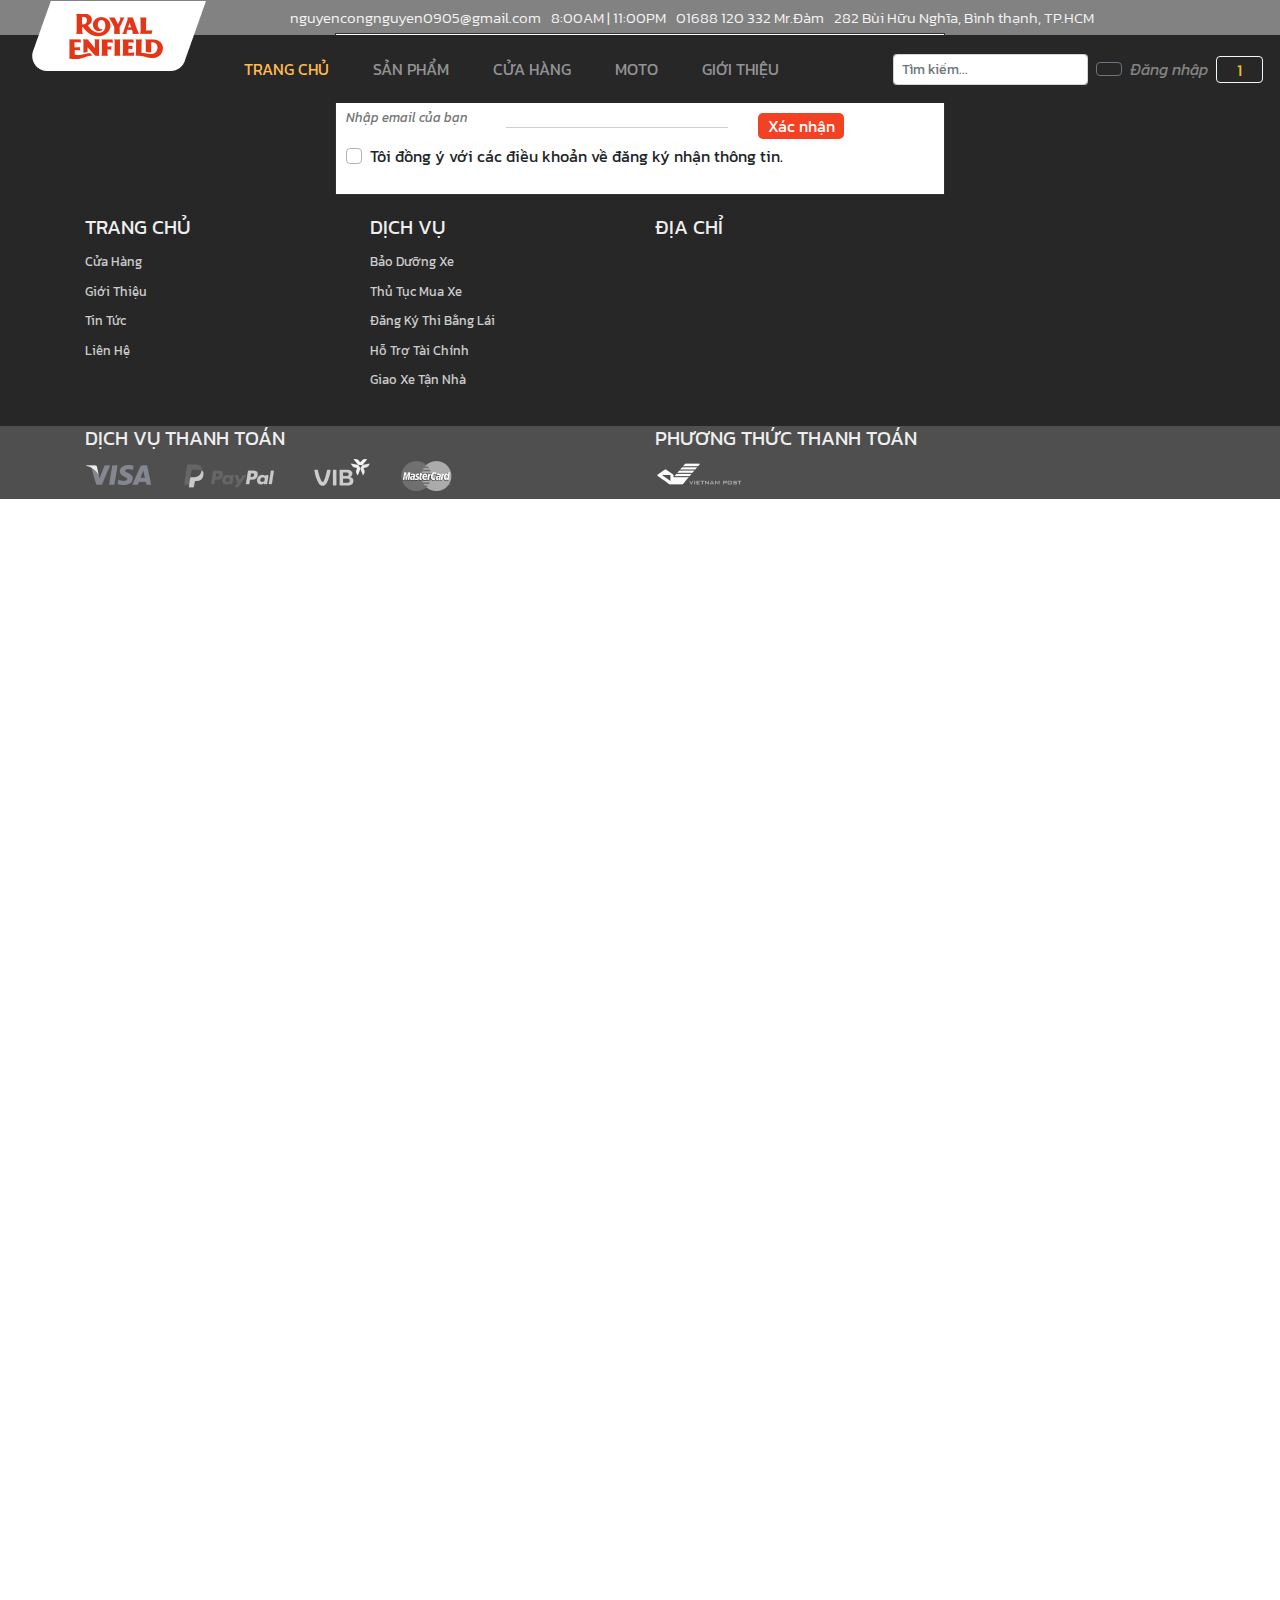
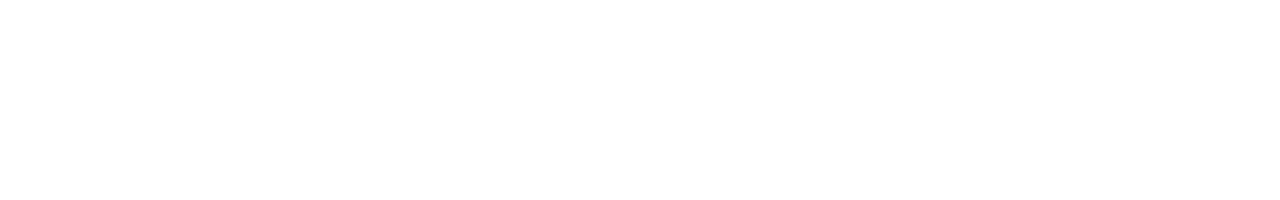
<file: template.html>
<!DOCTYPE html>
<html lang="en">

<head>
    <meta charset="UTF-8">
    <meta name="viewport" content="width=device-width, initial-scale=1.0">
    <meta http-equiv="X-UA-Compatible" content="ie=edge">

    <title>Cong-nguyen</title>

    <link href="css/bootstrap-4.3.1.css" rel="stylesheet" type="text/css">
    <link href="owlcarousel/assets/owl.carousel.css" rel="stylesheet" type="text/css">
    <link href="owlcarousel/assets/owl.theme.default.css" rel="stylesheet" type="text/css">
    <link href="css/1.css" rel="stylesheet" type="text/css">
    <link rel="stylesheet" href="https://use.fontawesome.com/releases/v5.6.3/css/all.css" integrity="sha384-UHRtZLI+pbxtHCWp1t77Bi1L4ZtiqrqD80Kn4Z8NTSRyMA2Fd33n5dQ8lWUE00s/" crossorigin="anonymous">
    <link href="https://fonts.googleapis.com/css?family=Kanit:300,300i,400,500,700|Saira+Stencil+One&display=swap&subset=vietnamese" rel="stylesheet">
    <!-- đã link font trong bootstrap   -->
</head>

<body>
    <section id="quaylai">
        <div class="container-fluid lienhe container-fluid " >
            <div class="container clearfix">
                <ul class="">
                    <li><i class="fas fa-envelope"></i> <span>nguyencongnguyen0905@gmail.com</span></li>
                    <li><i class="fas fa-clock"> </i><span> 8:00AM | 11:00PM</span></li>
                    <li><i class="fas fa-phone-alt"> </i><span> 01688 120 332 Mr.Đàm</span></li>
                    <li><i class="fas fa-location-arrow"> </i><span> 282 Bùi Hữu Nghĩa, Bình thạnh, TP.HCM</span></li>
                </ul>
            </div>
        </div>
    </section>
    <section id="thanhmenu" class="container-fluid">
        <nav class="navbar navbar-expand-lg navbar-dark bg-den menurs">
            <a class="navbar-brand" href=""><img src="image/logo.png" alt=""></a>
            <button class="navbar-toggler d-lg-none" type="button" data-toggle="collapse" data-target="#collapsibleNavId" aria-controls="collapsibleNavId" aria-expanded="false" aria-label="Toggle navigation">
                            <span class="navbar-toggler-icon"></span>
                        </button>
            <div class="collapse navbar-collapse" id="collapsibleNavId">
                <ul class="navbar-nav mr-auto  mt-2 mt-lg-0">
                    <li class="nav-item active">
                        <a class="nav-link" href="index.html">TRANG CHỦ <span class="sr-only">(current)</span></a>
                    </li>
                    <li class="nav-item">
                        <a class="nav-link" href="sanpham1.html">SẢN PHẨM</a>
                    </li>
                    <li class="nav-item">
                        <a class="nav-link" href="shop1.html">CỬA HÀNG</a>
                    </li>
                    <li class="nav-item">
                        <a class="nav-link" href="#">MOTO</a>
                    </li>
                    <li class="nav-item">
                        <a class="nav-link" href="#">GIỚI THIỆU</a>
                    </li>

                    <!-- <li class="nav-item dropdown">
                                    <a class="nav-link dropdown-toggle" href="#" id="dropdownId" data-toggle="dropdown" aria-haspopup="true" aria-expanded="false">Dropdown</a>
                                    <div class="dropdown-menu" aria-labelledby="dropdownId">
                                        <a class="dropdown-item" href="#">Action 1</a>
                                        <a class="dropdown-item" href="#">Action 2</a>
                                    </div>
                                </li> -->
                </ul>
                <div class="row">
                        <form class="form-inline my-2 my-lg-0 ">
                               
                                        <input class="form-control form-control-sm mr-sm-2 " type="text" placeholder="Tìm kiếm...">
                                        <button class="btn btn-outline-secondary my-2 my-sm-0 " type="submit"><i class="fas fa-search"></i></button>
                                        <div class="dangnhap pl-2 pr-2" id="dangnhap">
                                                <a href="#quaylai"><i>Đăng nhập</i></a></div>
                                        <div class="giohang">
                                            <div class="khunggiohang">
                                                    <a href="giohang.html"  ><i class="fas fa-cart-plus"></i><span> 1</span></a>
                                            </div>
                                        </div>
                               
                                
                        </form>
                </div>


            </div>
        </nav>
    </section>
    <div class="hopthoai p-4 ">
        <p id="close "><i class="fas fa-times position-absolute" id="close"></i></p>
        <div class="row">
            <div class="text-center col-12">
                <h5>Đăng nhập tài khoản</h5>
            </div>
            <div class="col-12">
                <form>
                    <div class="form-group  ">
                        <input type="text" class="form-control-sm form-control" id="formGroupExampleInput" placeholder="Tên đăng nhập">
                        <label for="formGroupExampleInput" class="maudo font-weight-light">email sai định dạng</label>

                    </div>
                    <div class="form-group ">
                        <input type="text" class="form-control-sm form-control" id="formGroupExampleInput2" placeholder="Mật khẩu">
                        <label for="formGroupExampleInput2" class="maudo font-weight-light">mật khẩu chưa đúng</label>
                    </div>
                </form>
            </div>
            <div class="col-lg-6 col-6 col-sm-12 col-12">
                <button type="submit" class="btn btn-danger pl-2">Đăng nhập</button>
                <span class="chua-day-ky ml-3"><a href="#">Đăng ký</a></span>
                <p><a href="#" class="maudo font-weight-light">Quên mật khẩu ?</a></p>
            </div>
            <div class="col-lg-6 col-6 col-sm-12 col-12 login-khac">
                <h6 class="font-weight-light">Hoặc đăng nhập với</h6>
                <p>
                    <span><i class="fab fa-google-plus-g"></i></span>
                    <span><i class="fab fa-facebook-square"></i></span>
                    <span><i class="fab fa-github-square"></i></span>
                </p>
            </div>
        </div>
    </div>
    <section id="dangnhapbg">
        <div id=""></div>
    </section>

    <!-- nhét code trang khác vào đây nha chế -->
    <!-- nhét code trang khác vào đây nha chế -->
    <!-- nhét code trang khác vào đây nha chế -->
    <!-- nhét code trang khác vào đây nha chế -->
    <!-- nhét code trang khác vào đây nha chế -->
    <!-- nhét code trang khác vào đây nha chế -->
    <!-- nhét code trang khác vào đây nha chế -->
    <!-- nhét code trang khác vào đây nha chế -->



    <footer id="footer">
        <div class=" footer bg-footer">
            <div class="container-fluid">
                <div class="row">
                        <div class="col-sm-8 col-lg-6 offset-lg-3 offset-sm-2">
                                <div class="dangky ">
                                    <div class="row">
                                        <p class="col-12">Bạn có muốn là người đầu tiên nhận được những khuyến mại hấp dẫn từ cửa hàng ?</p>
                                        <div class="col-12 col-sm-8">
                                            <div class="box-input">
                                                <input type="text" placeholder="Nhập email của bạn" class="text-secondary nhapemail">
                                            </div>
                                        </div>
                                        <div class="col-12 col-sm-4">
                                            <div class="xacnhan ">
                                                <p>Xác nhận</p>
                                            </div>
                                        </div>
        
                                        <div class="col-12">
                                            <div class="custom-control custom-checkbox mb-3">
                                                <input type="checkbox" class="custom-control-input" id="customCheck" name="example1">
                                                <label class="custom-control-label" for="customCheck">Tôi đồng ý với các điều khoản về đăng ký nhận thông tin. <a href="#" class="fas fa-info-circle"></a>
                                                                     </label>
                                            </div>
                                        </div>
                                    </div>
                                </div>
                        </div>
                </div>
                <div class="container">
                        <div class="cacthongtin">
                                <div class="row">
                                    <div class="col-lg-3 col-sm-6 col-6">
                                        <h5>TRANG CHỦ</h5>
                                        <ul>
                                            <li>Cửa Hàng</li>
                                            <li>Giới Thiệu </li>
                                            <li>Tin Tức</li>
                                            <li>Liên Hệ</li>
            
                                        </ul>
                                    </div>
                                    <div class="col-lg-3 col-sm-6 col-6">
                                        <h5>DỊCH VỤ</h5>
                                        <ul>
                                            <li>Bảo Dưỡng Xe</li>
                                            <li>Thủ Tục Mua Xe</li>
                                            <li>Đăng Ký Thi Bằng Lái</li>
                                            <li>Hỗ Trợ Tài Chính</li>
                                            <li>Giao Xe Tận Nhà</li>
                                        </ul>
                                    </div>
                                    <div class="col-lg-6 col-sm-12 col-12">
                                        <h5>ĐỊA CHỈ</h5>
                                        <div class="map">
                                            <iframe src="https://www.google.com/maps/embed?pb=!1m14!1m12!1m3!1d15670.310797249747!2d106.71129648205373!3d10.79940072516294!2m3!1f0!2f0!3f0!3m2!1i1024!2i768!4f13.1!5e0!3m2!1svi!2s!4v1565505904940!5m2!1svi!2s" width="100%" height="100%" frameborder="0"
                                                style="border:0" allowfullscreen></iframe>
                                        </div>
                                    </div>
                                </div>
            
            
                            </div>
                </div>

            </div>

        </div>

    </footer>

    <footer class="thanhtoan">
        <div class="container">
            <div class="row">
                <div class="col-xl-6 col-lg-6 col-md-6 col-sm-12">
                    <h5>DỊCH VỤ THANH TOÁN</h5>
                    <img src="image/footer.png" alt="">
                </div>
                <div class="col-xl-6 col-lg-6 col-md-6 col-sm-12">
                    <h5>PHƯƠNG THỨC THANH TOÁN</h5>
                    <img src="image/footer1.png" alt="">
                </div>
            </div>
        </div>
    </footer>
    <!-- nut quay ve dau -->
    <div class="back-to-top">
        <a href="#dangnhapbg"><i class="fas fa-arrow-circle-up"></i></a>
    </div>
    <!-- ket thuc nut quay ve dau -->

    <script src="js/jquery-3.3.1.min.js"></script>
    <script src="js/popper.min.js"></script>
    <script src="js/bootstrap-4.3.1.js"></script>
    <script src="owlcarousel/owl.carousel.min.js"></script>

    <script src="js/2.js"></script>
    <script>
        $('#slider-area').owlCarousel({
            loop: true,
            autoplay: true,

            responsive: {
                0: {
                    items: 1
                },
                600: {
                    items: 1
                },
                1000: {
                    items: 1
                }
            }
        })
        $('.owl-carousel').owlCarousel({
            loop: true,
            autoplay: true,
            responsive: {
                0: {
                    items: 1
                },
                600: {
                    items: 2
                },
                1000: {
                    items: 3
                },
                1100: {
                    items: 4
                },
                1400:{
                    items:5
                }
            }
        })
    </script>
    <script>$enable-responsive-font-sizes</script>
</body>

</html>
</file>
<file: css/1.css>
* {
    margin: 0px;
    padding: 0px;
}

html,
body {
    overflow-x: hidden;
    font-family: 'Kanit', sans-serif;
    width: 100%;
    height: auto;
}

:root {
    --font1: 'Saira Stencil One', cursive;
    --maudo: #e8482e;
    --mauden: rgb(39, 39, 39);
    --mauvang: #EBC51E;
    --mauxam: #828282;
}

.lienhe {
    height: 35px;
    background-color: #828282;
}
.lienhebienmat {
    display: none;
}

.menurs-fix {
    width: 100%;
    position: fixed;
    z-index: 99999;
    animation: animenu 1s forwards;
    border-bottom: 2px solid rgba(255, 255, 255, 0.5);
}

@-webkit-keyframes animenu {
    from {
        transform: translateY(-100px)
    }
    to {
        transform: translateY(0px)
    }
}

.logo {
    margin-top: -35px;
}

.logo-fix img {
    margin-top: 0px !important;
    transition: 0.5s ease;
}

@media only screen and (max-width:1024px) {
    .lienhe ul li {
        opacity: 0;
        visibility: hidden;
        overflow: hidden;
    }
}

.thongtin1 {
    position: absolute;
    top: 40%;
    left: 50%;
    z-index: 9999;
    display: block;
    width: auto;
    font-family: var(--font1);
    transform-origin: 0% 0%;
    transform: translate(-50%,-50%);
}
@media(max-width:768px){
    .thongtin1{transform: scale(0.5)  translate(-50%,-50%);
    }

}
@media(max-width:468px){
    .thongtin1{transform: scale(0.316)  translate(-50%,-50%);
    }
}
.boxthongtin{
    display: block;
    border: 1px solid var(--mauvang);
    border-radius: 0px;
    padding: 0.3rem 1.5rem;
    width: 155px;
    text-align: center;
    cursor: pointer;
    margin: 0 auto;
    transition: 0.2s;
}
.boxthongtin:hover a{ color: var(--maudo) !important}
.boxthongtin:hover{background: white; border: 1px solid white;}

.thongtin2 a{
    font-family: var(--font1);color: white;
    font-size: 22px;
    text-decoration: none;
}
.thongtin2 p{margin: 0px !important;}
.ani1 {
    animation: ani1 1s forwards infinite alternate;
}

@-webkit-keyframes ani1 {
    from {
        transform: translateY(0px)
    }
    to {
        transform: translateY(20px)
    }
}

@-webkit-keyframes ani2 {
    from {
        transform: translateY(0px)
    }
    to {
        transform: translateY(20px)
    }
}

@-webkit-keyframes ani3 {
    from {
        transform: translateY(0px)
    }
    to {
        transform: translateY(20px)
    }
}

.ani2 {
    color: white;
    text-align: center;
    font-size: 26px;
    margin-top: 15px;
    animation: ani2 1s ease infinite alternate;
    animation-delay: 0.2s;
}

.ani2 span {
    color: var(--mauvang);
}

.ani3 {
    margin-top: -75px;
    margin-left: 1.5%;
    animation: ani3 1s forwards infinite alternate;
    animation-delay: 0.3s;
}

.container-fluid {
    padding-left: 0px;
    padding-right: 0px;
}

.lienhe ul {
    margin-left: 200px;
    list-style: none;
    color: #F2F2F2;
    display: flex;
    font-size: 15px;
    line-height: 35px;
}

#slide {
    height: auto;
    width: 100%;
    display: block !important;
}

.lienhe ul li {
    margin-right: 5px;
    margin-left: 5px;
}

.lienhe ul li i {
    font-size: 11px;
}

.lienhe ul li span {
    font-weight: 300
}

.menu {
    display: block;
}

.menu ul {
    list-style: none;
    display: inline;
}

.menu>ul>li {
    display: inline-block;
}

.menu>ul>li :hover {
    background: #777777;
    transition: 0.7s;
}

.menu a:hover {
    color: rgb(255, 255, 255);
}

.menu>ul>li>a {
    padding: 23px 15px 23px 15px;
    text-decoration: none;
    color: #F2F2F2;
    display: block;
    font-size: 15;
    font-weight: 600;
}

.menu>ul>li .active {
    color: #EBC51E;
}

.menu>ul>li .active:hover {
    color: aliceblue;
}

.giohang {
    color: aliceblue;
    width: 47px;
    height: 27px;
    border: 1px solid aliceblue;
    border-radius: 4px;
    text-align: center;
    line-height: 27px;
    cursor: pointer;
}

.giohang span {
    color: #EBC51E;
}

.dangnhap {
    color: rgb(209, 209, 209);
    cursor: pointer;
    transition: 0.2s;
}
.dangnhap a{text-decoration: none; color: var(--mauxam);}

.dangnhap a:hover {
    color: white;
}

.timkiem-reponsive {
    float: right;
    color: #F2F2F2;
    line-height: 67px;
    margin: 0px 10px;
    font-size: 15px;
    display: none;
}

.timkiem {
    float: right;
    margin-top: 20px;
    margin-right: 10px;
    position: relative;
}

.box1 {
    font-weight: 300;
    color: rgb(173, 173, 173);
    position: absolute;
    font-size: 14px;
    top: 3px;
    left: 10px;
    margin-top: 5px;
}

.box1 input[type=search] {
    border: none;
    outline: none;
    background: none;
    color: #cfcfcf;
}

.container-fluid .thongtincon1 {
    position: absolute;
    top: 40%;
    left: 50%;
    transform: translate(-50%, -50%);
    width: 521px;
    height: auto;
    text-align: center;
}

.container-fluid .thongtincon2 {
    position: absolute;
    top: 60%;
    left: 50%;
    transform: translate(-50%, -50%);
    width: 521px;
    height: auto;
}

@media only screen and (max-width:1452px) {
    .thongtincon2 {
        top: 70% !important;
    }
}

@media only screen and (max-width:768px) {
    .thongtincon2 {
        top: 86% !important;
    }
}

@media only screen and (max-width:441px) {
    .thongtincon2 {
        top: 50% !important;
    }
}

.shopnow {
    width: 220px;
    height: 56px;
    background: #fffbfb;
    border-radius: 15px 0px 15px 0px;
    margin: auto;
    display: block;
    cursor: pointer;
}

.shopnow:hover {
    background: rgb(255, 255, 255);
    transition: 0.3s ease;
    margin-top: -20px;
    color: #e53517;
    transition: 0.4s ease;
}

.shopnow p {
    font-family: 'Saira Stencil One', cursive;
    font-size: 30px;
    line-height: 56px;
    text-align: center;
}

.footer {
    height: auto;
    background: #1F1F1F;
    padding: 15px;
}
@media (max-width:468px){
    .gioithieu{padding: 1rem !important;}
}
.dangky {
    width: 100%;
    height: auto;
    border: 1px solid #333333;
    padding: 10px;
    display: block;
    margin-left: auto;
    margin-right: auto;
    background: rgb(255, 255, 255);
    margin-top: -85px;
    
}
@media (max-width:590px){
    .dangky{margin-top: 0px !important;}
}

.dangky>p {
    color: #e53517;
    font-size: 15px;
    font-weight: 600;
    line-height: 16px;
}

.box-input {
    width: 100%;
    height: 20px;
    border-bottom: 1px solid #cfcfcf;
    font-weight: 400;
    font-size: 13px;
}

.xacnhan {
    display: block;
    width: 86px;
    height: 26px;
    background: #F34123;
    line-height: 26px;
    color: #ffffff;
    margin-left: auto;
    margin-right: auto;
    text-align: center;
    border-radius: 5px;
    cursor: pointer;
    margin: 5px 0px;
}

@media only screen and (max-width:576px) {
    .xacnhan {
        margin-left: auto;
        margin-right: auto;
    }
    .cacthongtin ul li {
        display: block;
        margin-left: 0%;
    }
}

.dangky b {
    color: #4F4F4F;
    font-size: 15px;
    font-weight: 500;
    line-height: 16px;
}

a.fas.fa-info-circle {
    text-decoration: none;
    color: rgb(206, 206, 206);
}

a.fas.fa-info-circle:hover {
    color: rgb(78, 78, 78);
}

.nhapemail {
    border: none;
    font-style: italic;
    outline: none;
}

.map {
    width: 100%;
    height: auto;
}

.cacthongtin {
    margin-top: 20px;
}

.cacthongtin ul {
    list-style: none;
}

.cacthongtin ul li {
    color: rgb(202, 202, 202);
    font-weight: 400;
    font-size: 13px;
    cursor: pointer;
    padding: 5px;
    transform: 0.4s;
    transition: 0.4s ease;
    padding-left:0px; 
}
.cacthongtin ul li:hover {
    margin-left:3%; 
}


.cacthongtin  {
    color: rgb(238, 238, 238);
    font-weight: 400;
}

.thanhtoan {
    height: auto;
    width: 100%;
    background: #4F4F4F;
}

.thanhtoan h5 {
    color: rgb(238, 238, 238);
    font-weight: 400;
}

.back-to-top {
    z-index: 999;
    position: fixed;
    right: 10%;
    bottom: 5%;
    display: none;
}

.xuathienback {
    display: block;
    animation: aniback 0.5s ease;
}

@-webkit-keyframes aniback {
    from {
        transform: translateY(30px);
        opacity: 0;
    }
    to {
        transform: translateY(0px);
        opacity: 1;
    }
}

.back-to-top a {
    text-decoration: none;
    font-size: 50px;
    color: #F34123;
    transition: 0.4s ease;
}

.back-to-top a:hover {
    font-size: 55px;
    color: rgb(255, 38, 0);
}

.gioithieu {
    text-align: center;
    padding: 5% 0%;
}

.gioithieu img {
    margin-top: -31px !important;
}

.gioithieu h6 {
    text-align: justify;
    margin-top:1.5rem; 
}
.gioithieu h6:first-child {
    margin-top:0rem !important; 
}

.gioithieu h4 {
    color: #F34123;
    font-family: var(--font1);
}

.slide-wrapper {
    height: auto;
}
@media(max-width:500px){
    .slide-wrapper{}
}

/* phan shop */

.anhnen {
    width: 100%;
    height: auto;
    position: relative;
    overflow: hidden;
}

.anhnen img:hover {
    transform: scale(1.2);
}

.anhnen img {
    width: 100%;
    transform: scale(1);
    transition: 3s linear;
}

.anhnen::before,
.anhnen::after {
    padding: 0px !important;
    z-index: 999;
    content: "";
    display: block;
    position: absolute;
    top: 2.5%;
    left: 2.5%;
    width: 95%;
    height: 95%;
    border: 1px solid rgb(255, 255, 255);
    border-left-color: transparent;
    border-right-color: transparent;
    transition: 0.7s ease-in-out;
    transform: scaleX(0);
    cursor: pointer;
}

.anhnen::after {
    border-top-color: transparent;
    border-right-color: white;
    border-bottom-color: transparent;
    border-left-color: white;
    transform: scaleX(1)scaleY(0);
}

.anhnen:hover:before {
    transform: scaleX(1);
}

.anhnen:hover:after {
    transform: scaleY(1) scaleX(1);
}

.anhnen .boxshop1 {
    width: auto;
    z-index: 999;
    position: absolute;
    color: white;
    right: 15%;
    bottom: 35%;
    border-left: 5px solid #EBC51E;
    border-bottom: 5px solid #EBC51E;
    padding: 1%;
    cursor: pointer;
    font-family: var(--font1);
}
@media (max-width:576px){
    .boxshop1 h1 , .boxshop2 h1, .boxshop h2{font-size:1.5rem !important;  }
    .boxshop{border-bottom: 2px solid var(--mauvang) !important;}
    .boxshop1 {
    border-bottom: 2px solid var(--mauvang) !important;
    border-left: 2px solid var(--mauvang) !important;  
    right: 50% !important;
    bottom: 50% !important;
    transform: translate(50%,50%);
    }
    .boxshop2{
        padding-right:5px !important; 
        border-top: 2px solid var(--mauvang) !important;
        border-right: 2px solid var(--mauvang) !important;  
        right: 50% !important;
        bottom: 50% !important;
        transform: translate(50%,50%);
    }
}
.anhnen:hover h1,
.anhnen:hover h2 {
    color: var(--maudo);
    transition: 0.4s ease;
}

.anhnen .boxshop2 {
    cursor: pointer;
    width: auto;
    z-index: 999;
    position: absolute;
    color: white;
    left: 15%;
    top: 35%;
    border-right: 5px solid #EBC51E;
    border-top: 5px solid #EBC51E;
    padding: 1%;
    font-family: var(--font1);
}

.boxshop h2 {
    font-family: var(--font1);
}

.anhnen .boxshop {
    cursor: pointer;
    width: auto;
    z-index: 999;
    position: absolute;
    color: white;
    left: 50%;
    top: 50%;
    border-bottom: 5px solid #EBC51E;
    padding: 0% 1%;
    transform: translate(-50%, -50%);
}

.giamgia {
    padding: 3% 0%;
}

.content-giam-gia {
    text-align: center;
    padding: 0% 0%;
}

.content-giam-gia img {
    margin-top: -70px !important;
}

.content-giam-gia h6 {
    display: block;
    margin-left: auto;
    margin-right: auto;
    text-align: justify;
}

.content-giam-gia h4 {
    color: var(--maudo);
    font-family: var(--font1) !important;
}

.mau-trang {
    color: rgb(245, 245, 245);
}

.bg-den {
    background: var(--mauden);
}

.navbar-brand {
    padding: 0px 0px 5px 0px;
}


.navbar {
    z-index: 9999 !important;
}

#lienhe {
    z-index: 99999 !important;
}

.navbar-brand img {
    margin-top: -66px;
}

.nav-item.active {
    color: var(--mauvang) !important;
}

@media (max-width: 768px) {
    .navbar-brand {
        display: block;
        margin-left: auto;
        margin-right: auto;
    }
    .mr-auto {}
    .navbar-brand img {
        margin-top: 0px;
    }
    li.nav-item {
        padding: 5px !important;
    }
}

@media (max-width: 991px) {
    .navbar-brand img {
        margin-top: 0px;
    }
}

@media (max-width: 1199px) {
    #lienhe {
        display: none;
    }
}

li.nav-item {
    padding: 14px;
    transition: 0.4s ease;
}

li.nav-item:hover {
    background: #464646;
}


/* phanfooter */

.bg-footer {
    background: var(--mauden);
}


/* phanbaner */

#wrapper {
    position: relative;
    height: 100vh;
    width: 100%;
}

#slider-area {
    position: absolute;
    height: auto;
    width: 100%;
    top: 0%;
    left: 0;
}

#slider-area .owl-item div {
    height: 100vh;
    width: auto;
    background-repeat: no-repeat;
    -webkit-background-size: cover;
    background-size: cover;
    background-position: 50% 50%;
}

#wrapper #nav-area {}

.bienmat {
    opacity: 0;
    visibility: hidden;
}


/* phan wrapper 2 */


/* Hộp sản phẩm  */

.item {
    padding: 15px 10px;
    display: block;
    margin-left: auto;
    margin-right: auto;
}

.item {
    font-weight: 300;
    width: 270px;
    height: 320px;
    border: 1px solid #828282;
    border-radius: 20px 0px 20px 0px;
}

.item .gia-cu {
    float: left;
    color: var(--mauxam);
    text-decoration: line-through;
    font-weight: 300;
}

.item span {
    float: left;
    font-size: 18px;
    margin: 0px 5px;
    line-height: 18px;
}

.item .plus {
    font-size: 20px;
    line-height: 23px;
    color: rgba(209, 209, 209, 0.644);
}

.item .plus:hover {
    color: var(--maudo);
}

.item .gia-hien-tai {
    float: left;
    color: var(--maudo);
}

.ten-san-pham h6 {
    margin-top: 230px;
    color: var(--maudo);
    font-weight: 200;
}


/* kết thúc hộp sản phẩm  */

.tim-hieu-them {
    height: 429px;
    width: 100%;
    background-size: cover;
}

.tim-hieu-them h6 {
    display: block;
    margin-left: auto;
    margin-right: auto;
}
.mapbg{
    top: 50%;
    left: 50%;
    transform: translate(-50%,-50%);
    opacity: 0.1;
}
.map img {
    width: 100%;
    display: block;
}

@media (max-width: 575.98px) {}

.hopthoai {
    position: absolute;
    top: 40%;
    left: 50%;
    width: auto;
    height: auto;
    background: rgb(255, 255, 255);
    z-index: 99999;
    border-radius: 10px;
    box-shadow: 0px 0px 24px -4px;
    opacity: 0;
    visibility: hidden;
    transform: translate(-50%,-50%);
    transition:  0.4s ease;
}
.hopthoai {

}
.hopthoai.active {
    opacity: 1;
    visibility: visible;
    animation: xuathien 0.4s;
    top: 42%;
}
@-webkit-keyframes xuathien{
    from{}
    to{}

}
@media (max-width:468px) {
    .hopthoai {
        width: 95%;
    }
}

#dangnhapbg {
    position: absolute;
    top: 0px;
    left: 0px;
    width: 100%;
    height: 200%;
    z-index: 9999;
    background-color: #646464;
    opacity: 0.9;
}

.fa-times {
    color: var(--mauden);
}

.fa-times {
    top: 4px;
    right: 9px;
    font-size: 18px;
    cursor: pointer;
    color: #5c5c5c;
}

.maudo {
    color: var(--maudo);
}

.mauxam {
    color: var(--mauxam);
}

.login-khac h6 {
    color: var(--mauxam) !important;
}

.login-khac p {
    font-size: 26px;
}

.login-khac span {
    margin: 0px 5px;
    cursor: pointer;
}

.login-khac span:first-child {
    color: #F34123;
}

.login-khac span:last-child {
    color: rgb(75, 75, 75);
}

.login-khac span {
    color: rgb(37, 119, 226);
}


/* phan click */



#dangnhapbg {
    opacity: 0;
    visibility: hidden;
}

#dangnhapbg.active {
    opacity: 0.9;
    visibility: visible;
}

input#formGroupExampleInput2 {
    width: 100%;
}
input#formGroupExampleInput {
    width: 100%;
}
.slide2-content {
    position: absolute;
    top:30%;
    right: 20%;
    transform: translateY(50%,) translateX(50%);
}
@media (max-width:1350px){
    .slide2-content{right: 10%;}
}
@media (max-width:1000px){
    .slide2-content{right: 5%;}
}
@media (max-width:768px){
    .slide2-content{transform: scale(0.7);transform-origin: 50% 0%; }
    
}
@media (max-width:468px){
    .slide2-content{ right: 0% !important; transform-origin: 89% -50%;}
    .slide2-content h2{font-size: 20px !important}
    .slide2-content p{line-height: 16px;font-size: 13px;} 
    .btn-chi-tiet a{ font-size:13px; }
    
}
.slide2-content h2{
    font-family: var(--font1);
    color: var(--mauden);
    font-size: 40px;
}
.slide2-content p{
    color: var(--mauxam);
    font-size:18px;
    font-weight: 300;
    line-height: 19px;
}
.btn-chi-tiet {padding: 0.5rem 1rem;
    background: linear-gradient(135deg, rgba(245,5,5,1) 0%, rgba(242,153,0,1) 61%, rgba(242,153,0,1) 100%);
    width: auto;
    display: inline-block;
    border-radius: 20px;
    margin-left: auto;
    margin-right:auto; 
}
.btn-chi-tiet a{text-decoration: none;color: white;}
.text-do{color: var(--maudo) !important;}
.text-xam{color: var(--mauxam) !important;}
.fa-google-play {font-size: 17px !important; cursor: pointer;}
.fa-check-circle{line-height: 2em !important; color: white; font-weight}
.chi-tiet{list-style: none;}
.giohang a{text-decoration: none;color: white;}
.trang-now{background: rgb(235, 235, 235);}
.xoa{cursor: pointer;}
.xoa:hover{text-decoration: underline;}
.soluongbo{font-size:18px;color: var(--mauxam); }
.dau-tru , .soluong , .dau-cong{
    cursor: pointer;
}
.dau-tru:hover , .dau-cong:hover{
    color: var(--mauvang);
}
.box-thanhtoan{background: var(--maudo);cursor: pointer;color: white;}
.box-tieptuc{border: 1px solid var(--maudo);}
.box-tieptuc a{text-decoration: none; color: var(--maudo);}
.box-tieptuc a:hover{color: rgb(194, 7, 7);}
.box-tieptuc , .box-thanhtoan {border-radius: 3px;}
</file>
<file: css/detail-product.css>
@charset "utf-8";
/* CSS Document */

/*****************globals*************/
body {
  overflow-x: hidden; 
  background: #fafcff;
}

img {
  max-width: 100%; }

.preview {
  display: -webkit-box;
  display: -webkit-flex;
  display: -ms-flexbox;
  display: flex;
  -webkit-box-orient: vertical;
  -webkit-box-direction: normal;
  -webkit-flex-direction: column;
      -ms-flex-direction: column;
          flex-direction: column; }
  @media screen and (max-width: 996px) {
    .preview {
      margin-bottom: 20px; } }

.preview-pic {
  -webkit-box-flex: 1;
  -webkit-flex-grow: 1;
      -ms-flex-positive: 1;
          flex-grow: 1; }

.preview-thumbnail.nav-tabs {
  border: none;
  margin-top: 15px; }
  .preview-thumbnail.nav-tabs li {
    width: 18%;
    margin-right: 2.5%; }
    .preview-thumbnail.nav-tabs li img {
      max-width: 100%;
      display: block; }
    .preview-thumbnail.nav-tabs li a {
      padding: 0;
      margin: 0; cursor:zoom-in;}
    .preview-thumbnail.nav-tabs li:last-of-type {
      margin-right: 0; }

.tab-content {
  overflow: hidden; }
  .tab-content img {
    width: 100%;
    -webkit-animation-name: opacity;
            animation-name: opacity;
    -webkit-animation-duration: .3s;
            animation-duration: .3s; }

.card {
  margin-top: 50px;
  background: #fff;
  padding: 3em;
  line-height: 1.5em;
  }

.card {
    border: 1px solid #c7c7c7;
}

@media screen and (min-width: 997px) {
  .wrapper {
    display: -webkit-box;
    display: -webkit-flex;
    display: -ms-flexbox;
    display: flex; } }

.details {
  display: -webkit-box;
  display: -webkit-flex;
  display: -ms-flexbox;
  display: flex;
  -webkit-box-orient: vertical;
  -webkit-box-direction: normal;
  -webkit-flex-direction: column;
      -ms-flex-direction: column;
          flex-direction: column; }

.colors {
  -webkit-box-flex: 1;
  -webkit-flex-grow: 1;
      -ms-flex-positive: 1;
          flex-grow: 1; }

.product-title, .price, .sizes, .colors {
  /* text-transform: UPPERCASE; */
  }
.font1{font-family:'Saira Stencil One', cursive;}
.checked, .price span {
  color: #ff9f1a; }

.product-title, .rating, .product-description, .price, .vote, .sizes {
  margin-bottom: 15px; }
.boxrating{padding:6px 10px; background:#feae39; display:inline-block; border-radius:3px; color:#FFFFFF !important;}
.product-title {
  margin-top: 0; }
.fa-google-play{font-size:0.8rem;}
.size {
  margin-right: 10px; }
  .size:first-of-type {
    margin-left: 40px; }

.color {
  display: inline-block;
  vertical-align: middle;
  margin-right: 10px;
  height: 2em;
  width: 2em;
  border-radius: 2px; }
  .color:first-of-type {
    margin-left: 20px; }

.add-to-cart, .like {
  background: linear-gradient(135deg, rgb(226, 78, 12) 0%, rgba(242,153,0,1) 61%, rgba(242,153,0,1) 100%);
  padding: 1.2em 1.5em;
  border: none;
  text-transform: UPPERCASE;
  /* font-weight: bold; */
  color: #fff;
  transition: 0.2s ease;
  }

button.add-to-cart.btn.btn-default {}
  .add-to-cart:hover, .like:hover {
    background: #ff9100;
    color: #fff; 
  }

.not-available {
  text-align: center;
  line-height: 2em; }
.orange {
  background: #808d96; }

.green {
  background: #000000; }

.blue {
  background: #00a1ec; }

.tooltip-inner {
  padding: 1.3em; }

@-webkit-keyframes opacity {
  0% {
    opacity: 0;
    -webkit-transform: scale(3);
            transform: scale(3); }
  100% {
    opacity: 1;
    -webkit-transform: scale(1);
            transform: scale(1); } }

@keyframes opacity {
  0% {
    opacity: 0;
    -webkit-transform: scale(3);
            transform: scale(3); }
  100% {
    opacity: 1;
    -webkit-transform: scale(1);
            transform: scale(1); } }

/*# sourceMappingURL=style.css.map */
tbody {
  display: table-row-group;
  vertical-align: middle;
  border-color: inherit;
}
.chung td:first-child{
  width:18%;
}
.chung td:last-child{
  background: #fff;
}
.xanh{
  background: #00a1ec;
}
.do{background: red}
.den{background: rgb(245, 133, 6)}
.active{
  opacity: 1;
  visibility: visible;
}
</file>
<file: css/sp.css>
@charset "utf-8";
/* CSS Document */
.img-responsive{width:100%}
.banner{position:relative}
.noidungchinh{height:25%;width:50%;background-color:hsla(0,0%,0%,0.30);color:hsla(0,0%,100%,1.00); position:absolute;bottom:20%;right:0px;}
.noidungchinh1{margin:20px}
.noidung1{margin:30px 0px;}
.noidung2{margin-top:40px;}
.sp{margin:15px 0px}
.khongcach{height:100px}
.noidung{font-family: var(--font1)}
h5{font-weight:bold;}
p{font-weight:300;}
@media (max-width:1200px){
	.hinh{ padding:100px 0px;}
	.noidungchinh1{font-size:14px;}
	.noidung1 h1{font-size: 24px;}
}
@media (max-width:992px){
	.hinh{ padding:100px 0px;}
	.noidungchinh{height:50%;width:80%;background-color:hsla(0,0%,0%,0.30);color:hsla(0,0%,100%,1.00); position:absolute;right:auto;left:10%;}
	.noidungchinh1{font-size:14px;}
	.noidung{font-size: 24px;}
}
@media (max-width:768px){
	.hinh{padding:inherit;}
	.noidung{font-size: 20px;}
}
</file>
<file: css/shop.css>
@charset "utf-8";
/* CSS Document */
.img-responsive{width: 100%;}
.nut{margin:10px 0px; border:solid 0.5px var(--mauxam);padding:5px; font-size:17px; color:var(--mauxam) ;border-radius:0px !important; transition: 0.25s ease;}
.nut i{margin: 0.2rem;}
.nut.active{color: rgb(255, 255, 255) !important;background: var(--maudo); border:solid 0.5px var(--maudo) }
.active{color:var(--maudo);}
.nut:hover{color:rgba(255, 255, 255, 0.99); border:solid 0.5px var(--maudo); background: var(--maudo)}
.box2{padding:0px;}
.item1{padding:10px; position: relative;}
.gia{position: absolute; top:20px; left:20px;}
.giacu{text-decoration:line-through; font-weight: 300; color: var(--mauxam);}
.giahientai{color: var(--maudo);}
.them{position:absolute; top: 20px; right: 25px; color:var(--mauxam);}
.them a{padding:2px 5px;}
.them a:hover{border:#353535 solid 0.3px; padding:2px 5px;}
.them i:hover{color:#e8482e;}
.mat{position:absolute; top: 45px; right: 28px; color:var(--mauxam);}
.mat:hover{color:var(--maudo)}
.tensp{position:absolute;left:20px; bottom: 20px; color:#e8482e;}
.tensp1{position:absolute;left:220px; bottom: 20px; color:#e8482e;}
.timkiemsp{height:auto; width: 100%; border: var(--maudo) solid 0.5px; margin-top:10px; border-radius: 20px 20px 0px 0px;}
.boloc{height: 40px; width: 100%;line-height:40px; background-color: var(--maudo); border-radius: 20px 20px 0px 0px; color: aliceblue;}
.formtimkiem{padding:10px;}
.nuttimkiem{padding:2px 5px; margin-right: 10px; float:right;}
.tieudetimkiem{padding:10px 0px 0px 10px; }
.note{padding:0px 0px 0px 40px; font-size:14px;  color:var(--mauxam)}
.note1{margin: auto;}
.nut3{height:40px;}
.nuttimkiemforphone{position:absolute;right:0px; top:10px; padding:3px 2px;}
.formtimkiemforphone{position:absolute;right:80px; top:7px; padding:3px 2px;}
@media (max-width:1920px){
	.item1{font-size:14px}
	.tensp1{left: 185px;}
	.timkiemforphone{display:none;}
	.nuttimkiemforphone{display:none;}
}
@media (max-width:1200px){
	.item1{font-size:14px}
	.tensp1{left: 155px;}
	.form-control{width:186px;}
}
@media (max-width:992px){
	.item1{font-size:10px}
	.tensp1{left: 160px;}
	.timkiemsp{display:none;}
	.timkiemforphone{display:block;width:40%}
	.nuttimkiemforphone{display:block;}
}
@media (max-width:768px){
	.item1{font-size:12px}
	.tensp1{left: 165px;}
}

@media (max-width:576px){
	.item1{font-size:10px}
	.tensp1{left: 130px;}
}
</file>
